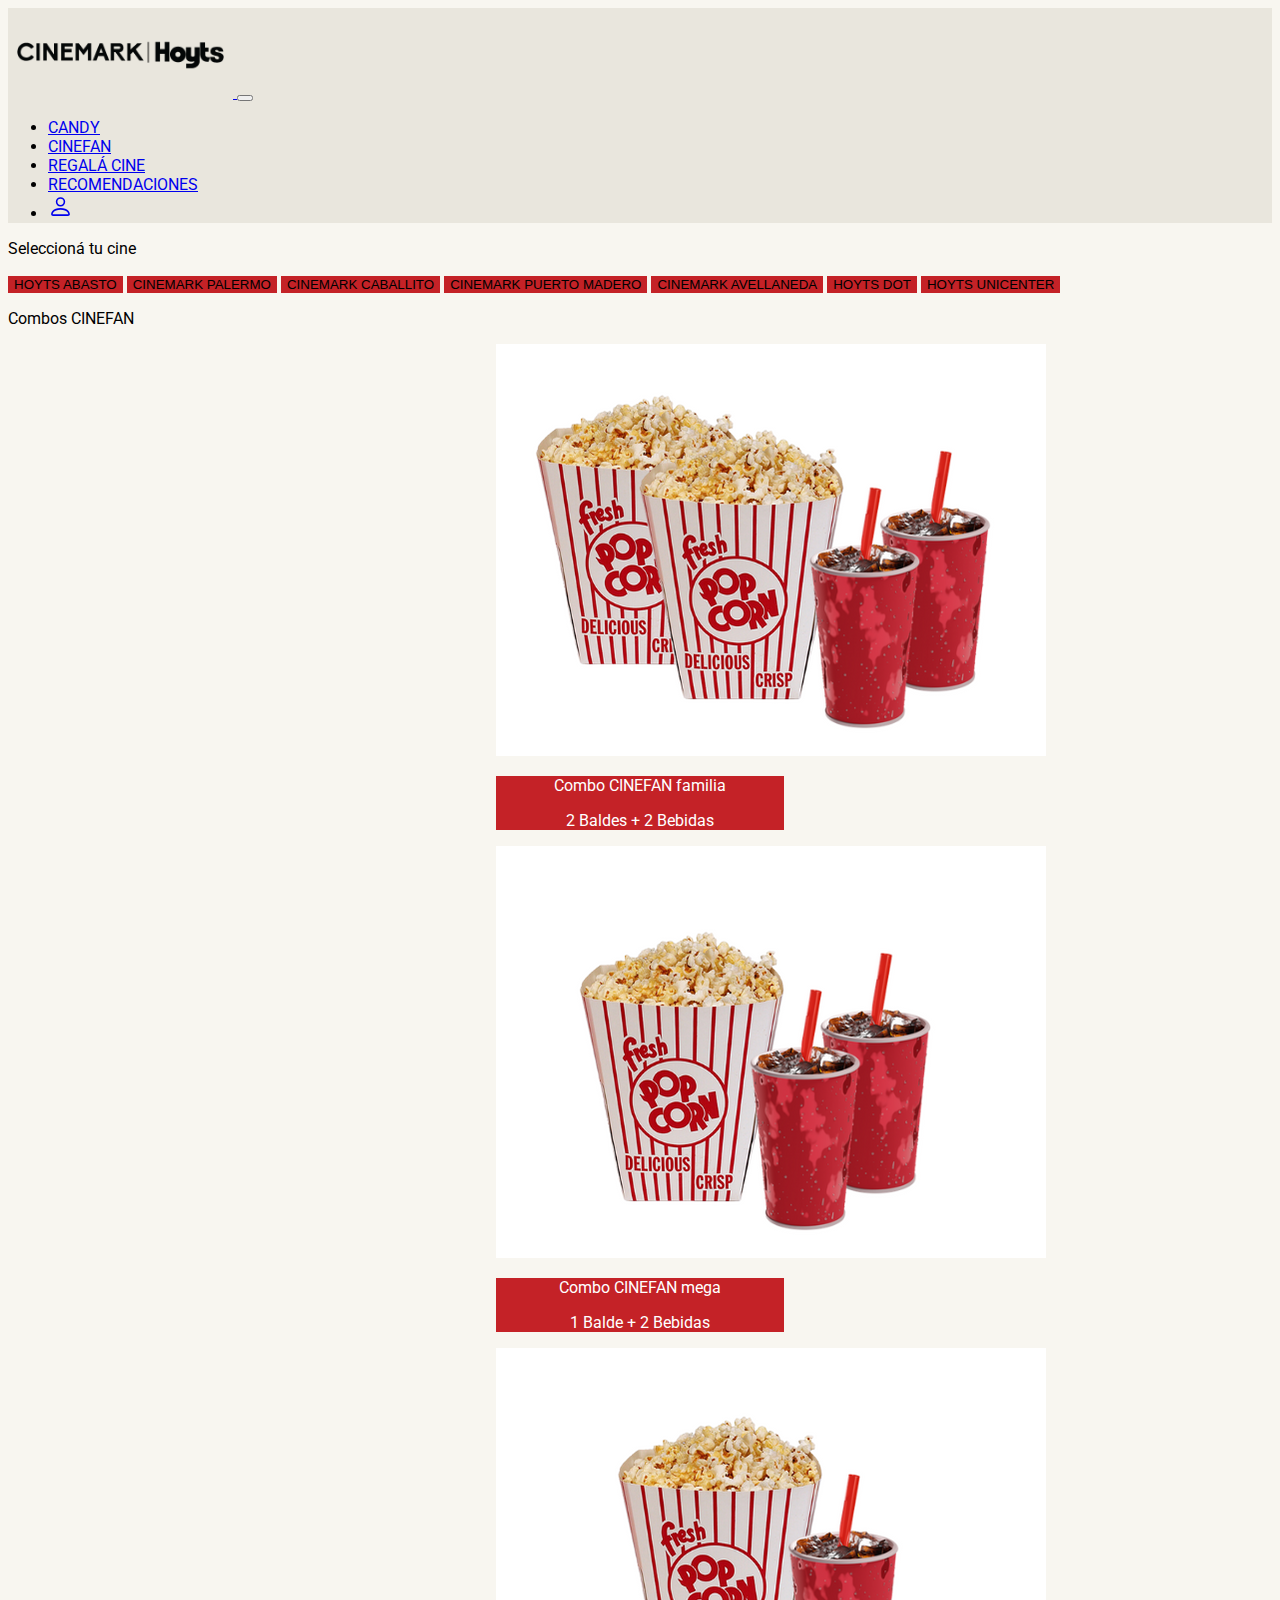
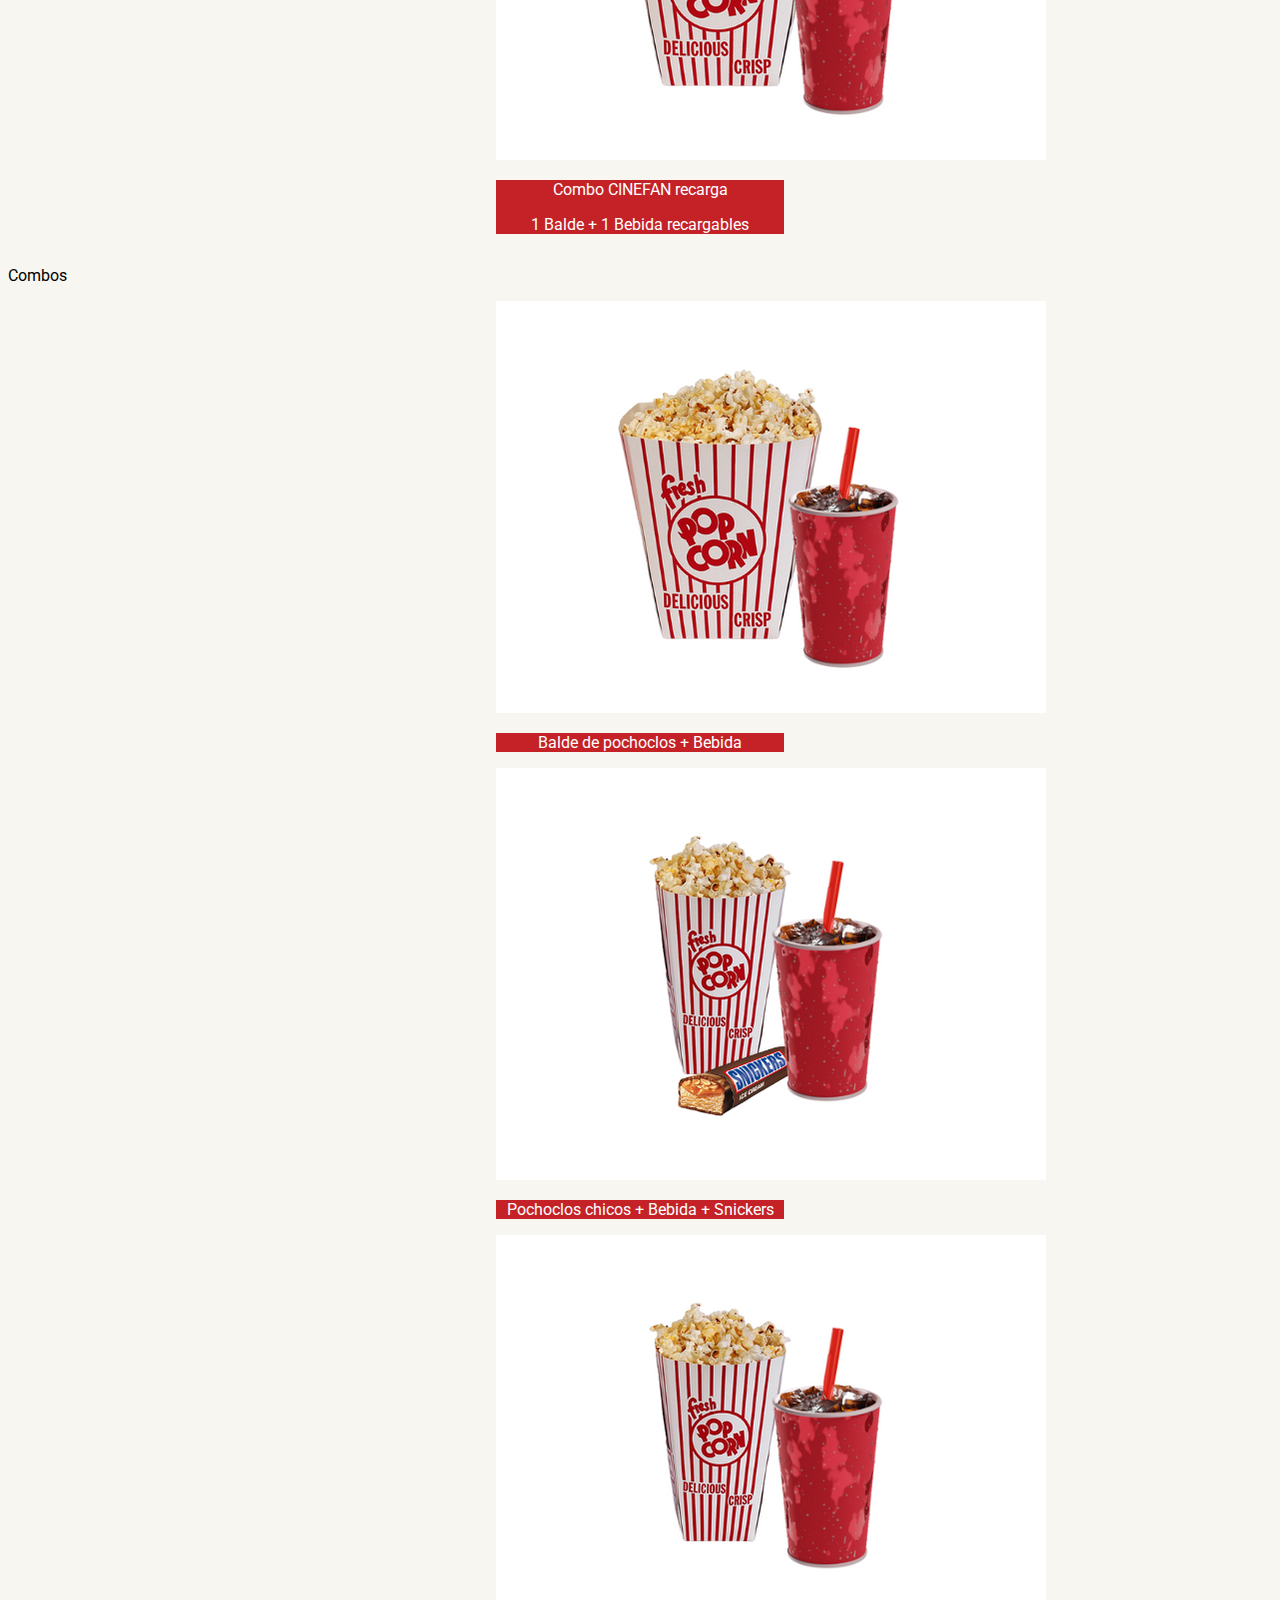
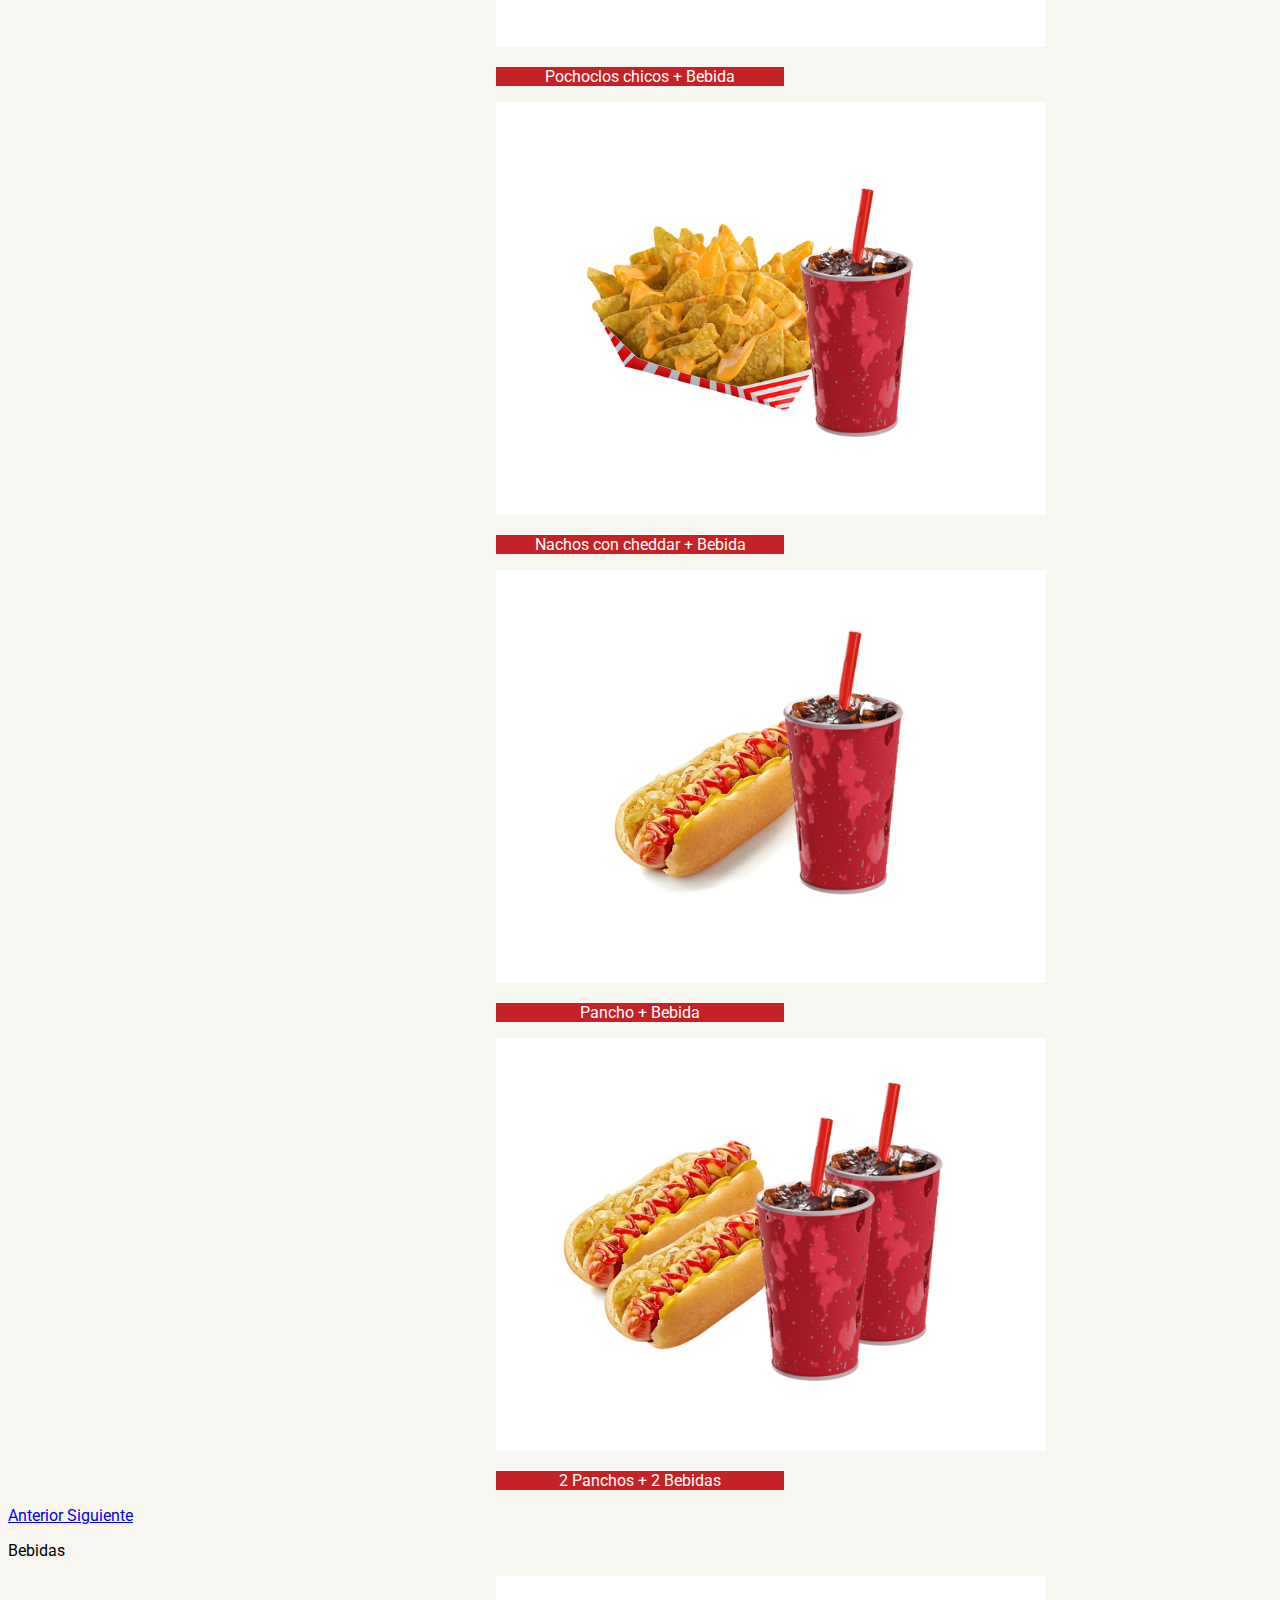
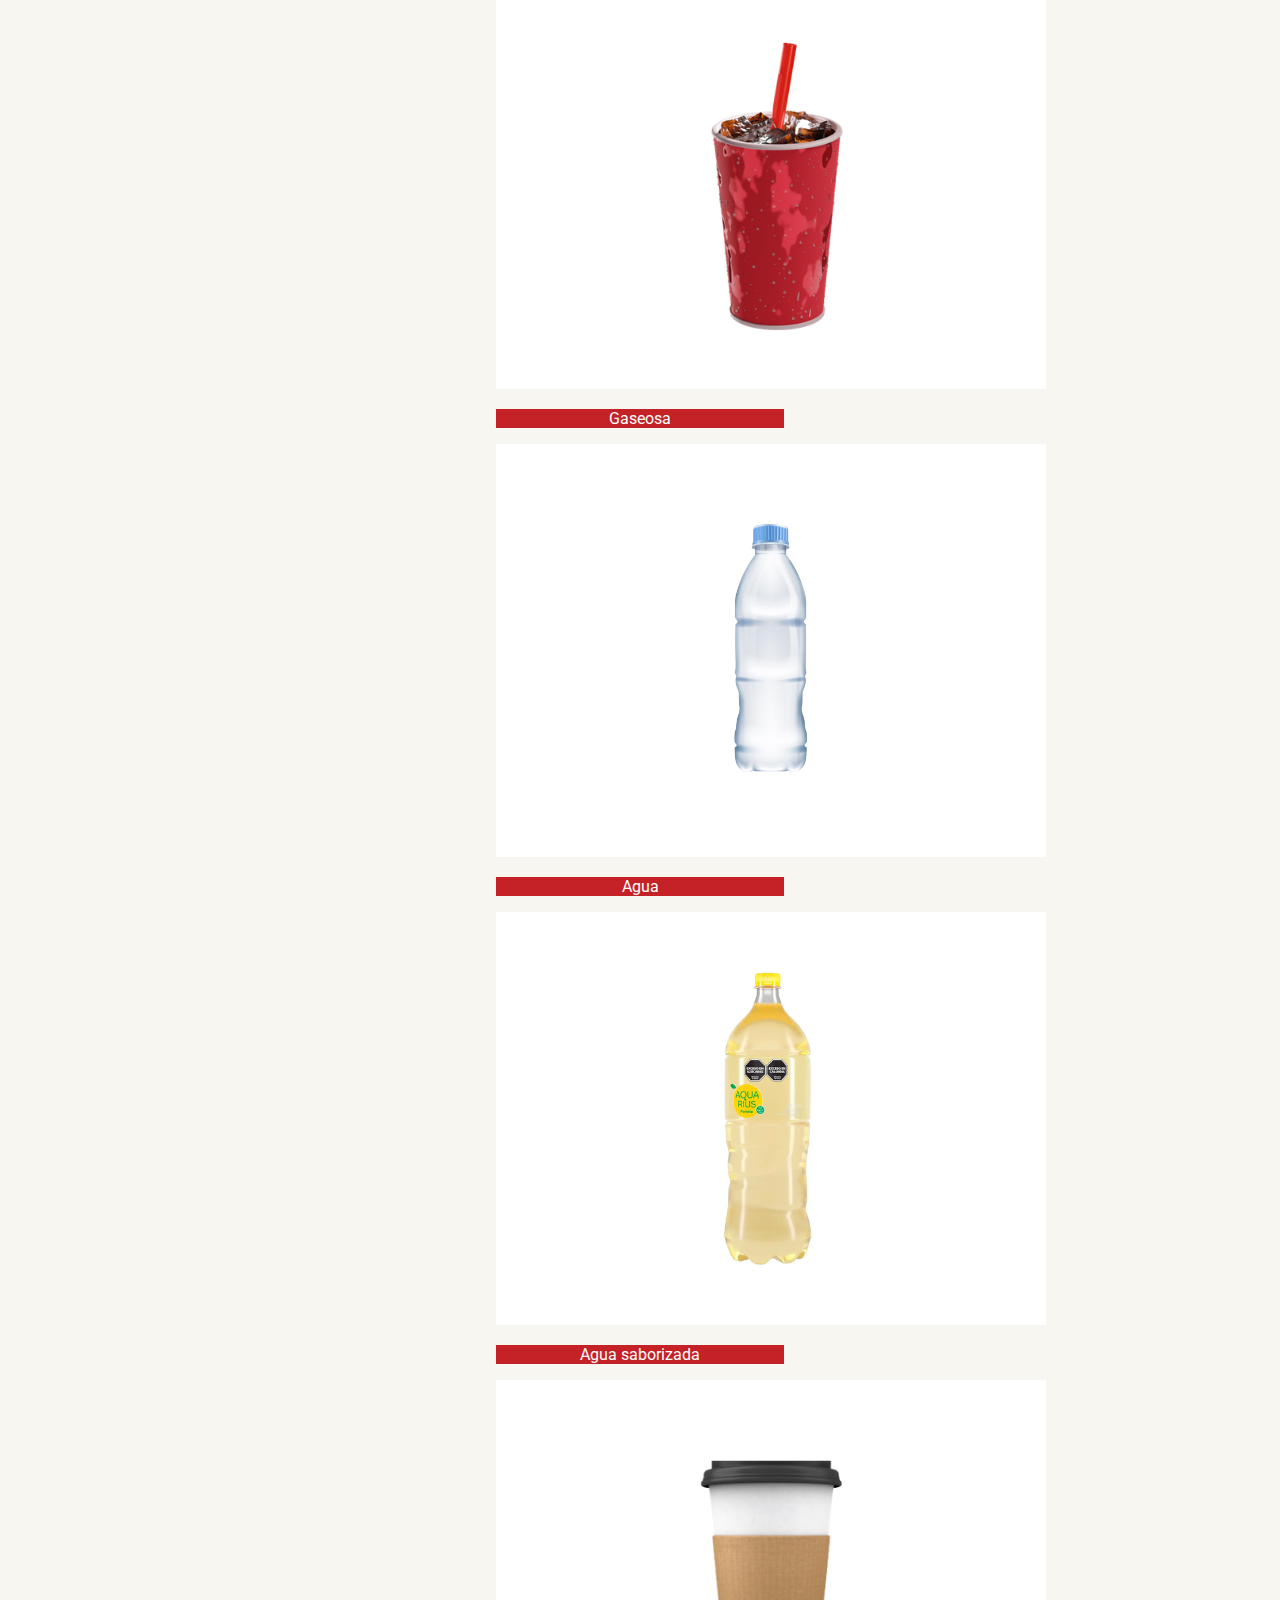
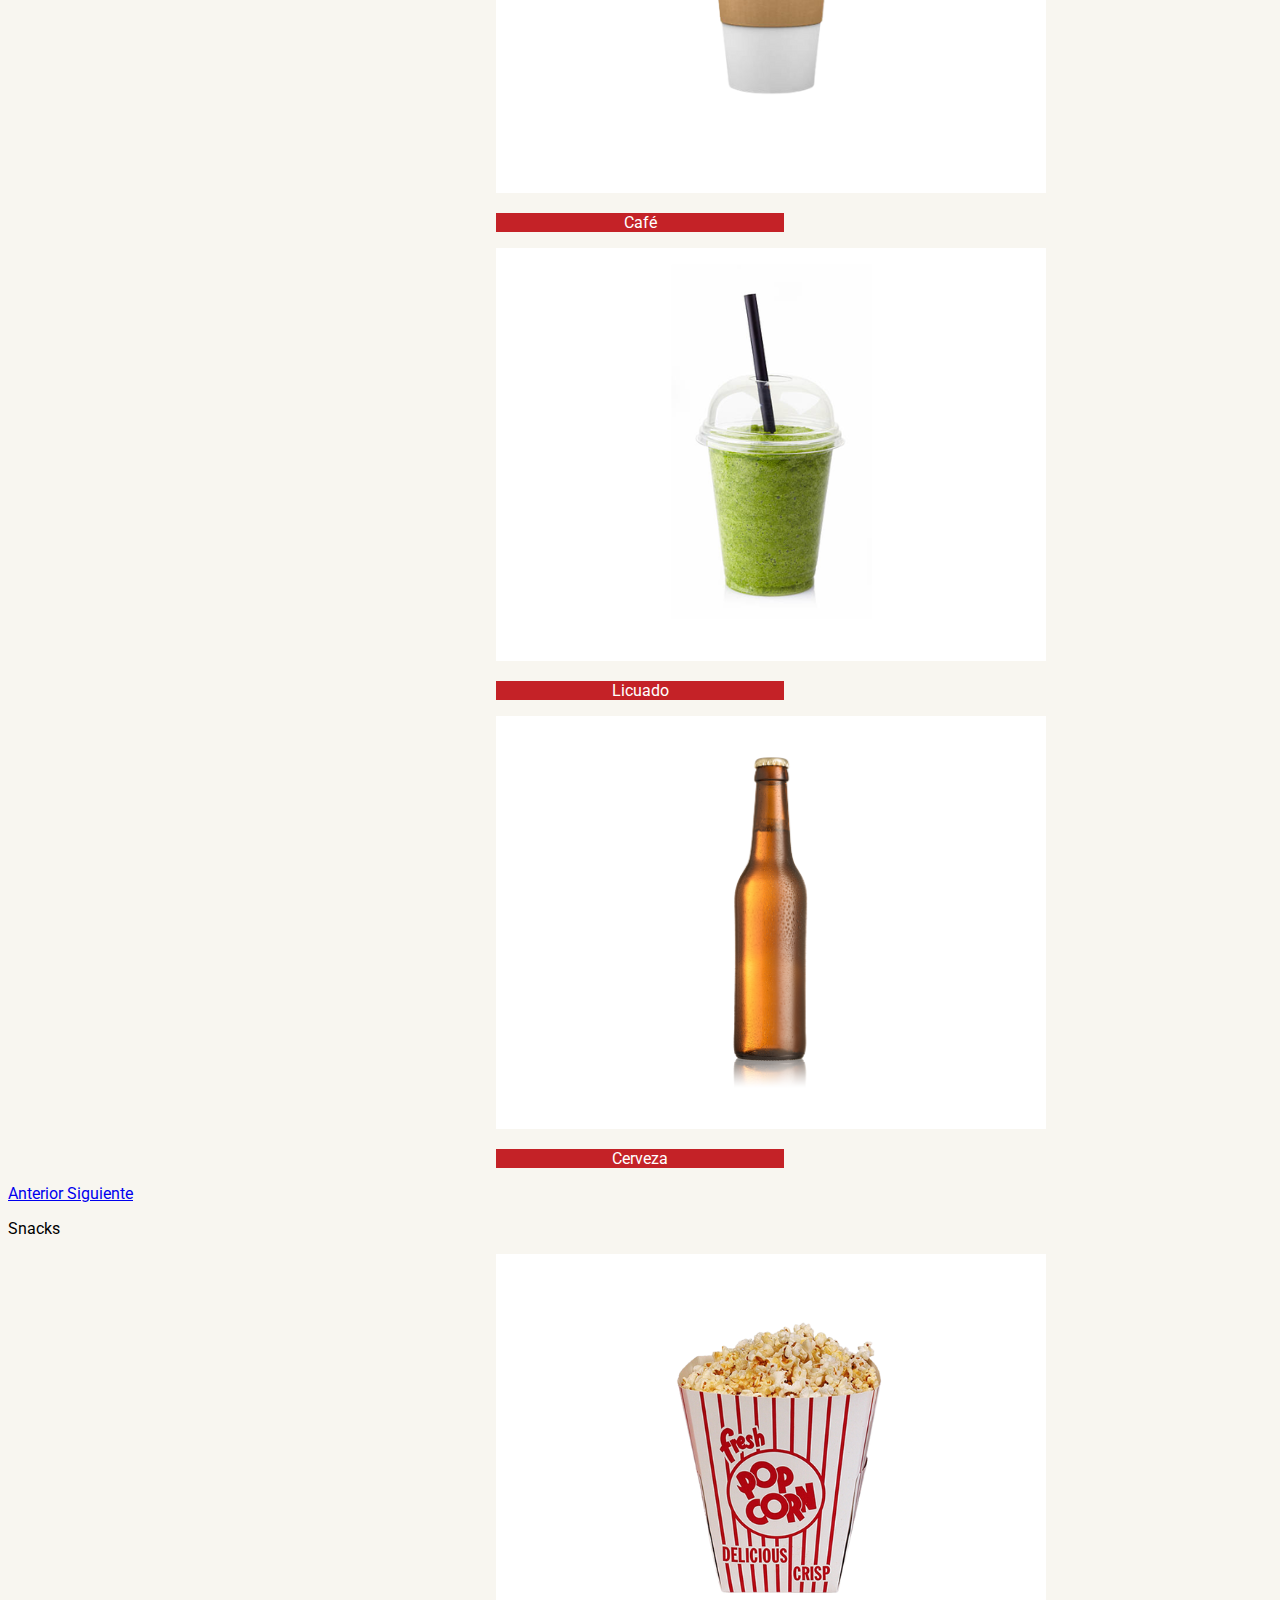
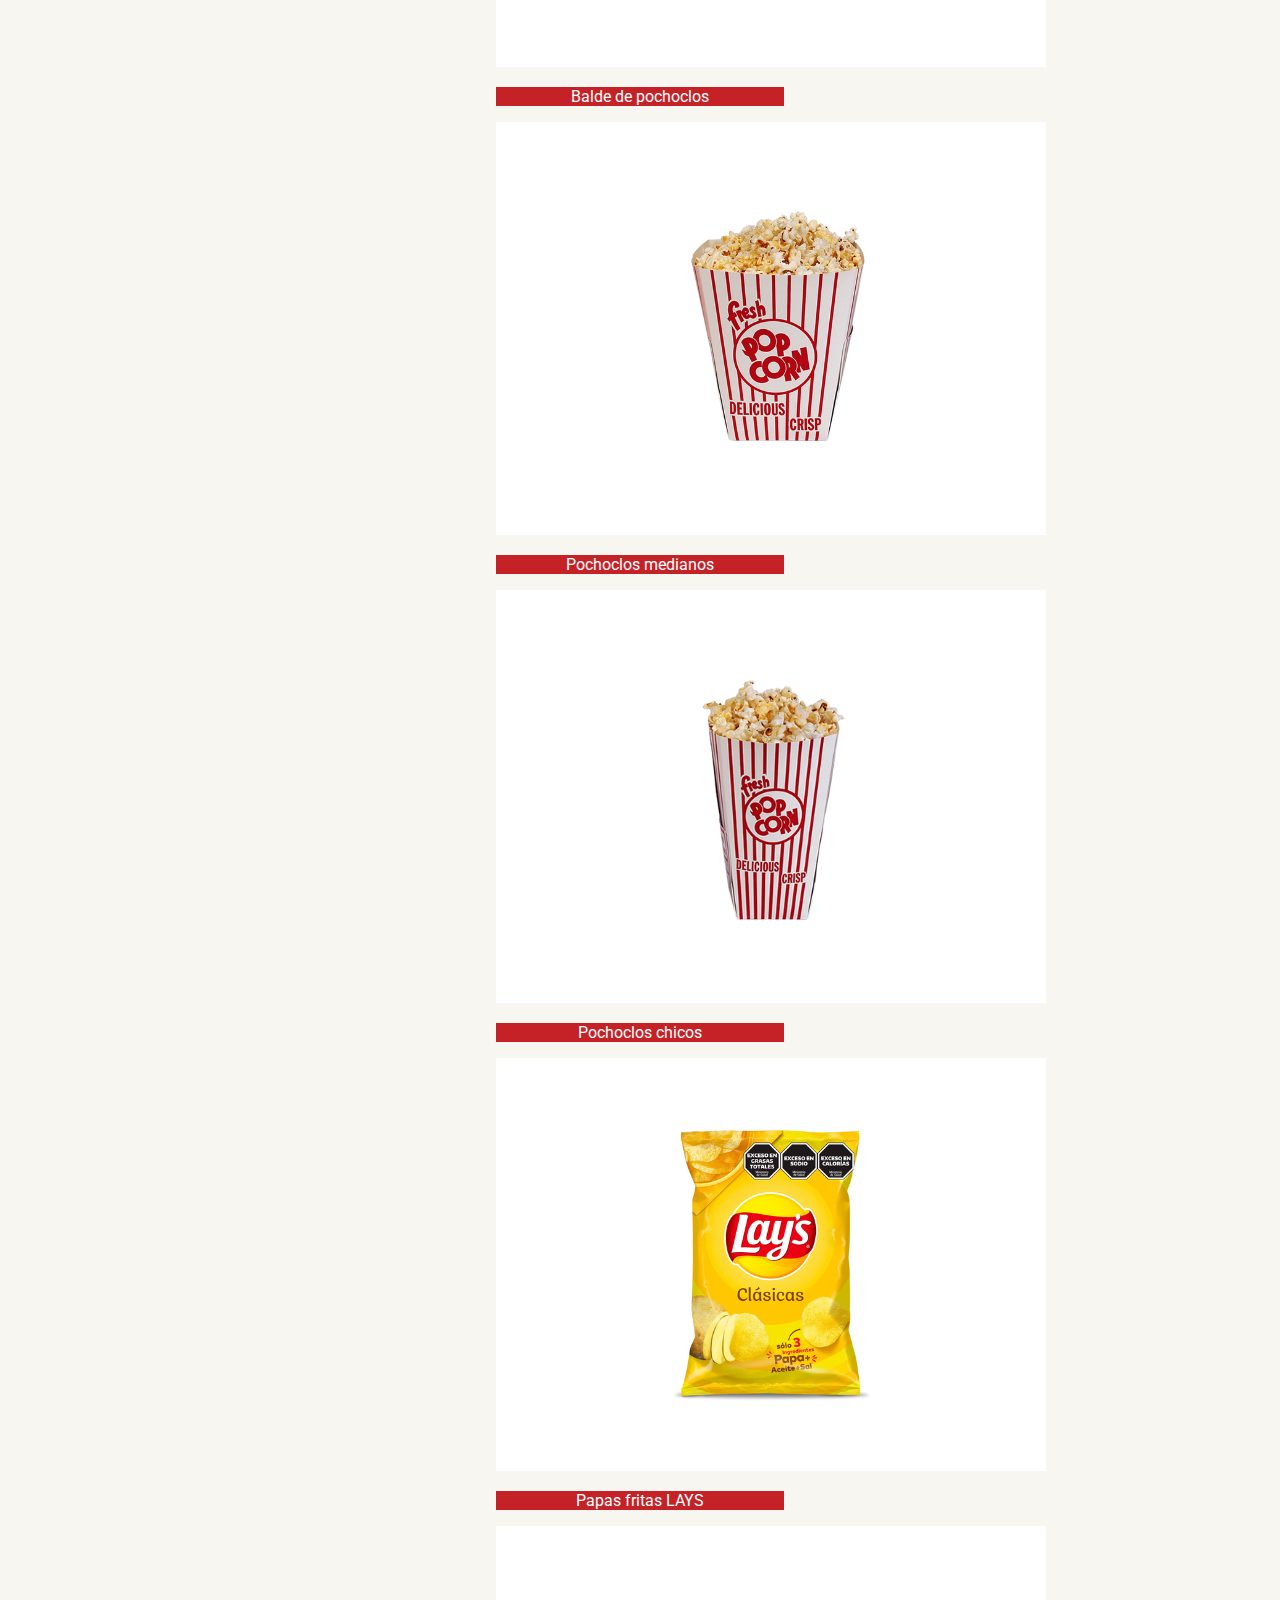
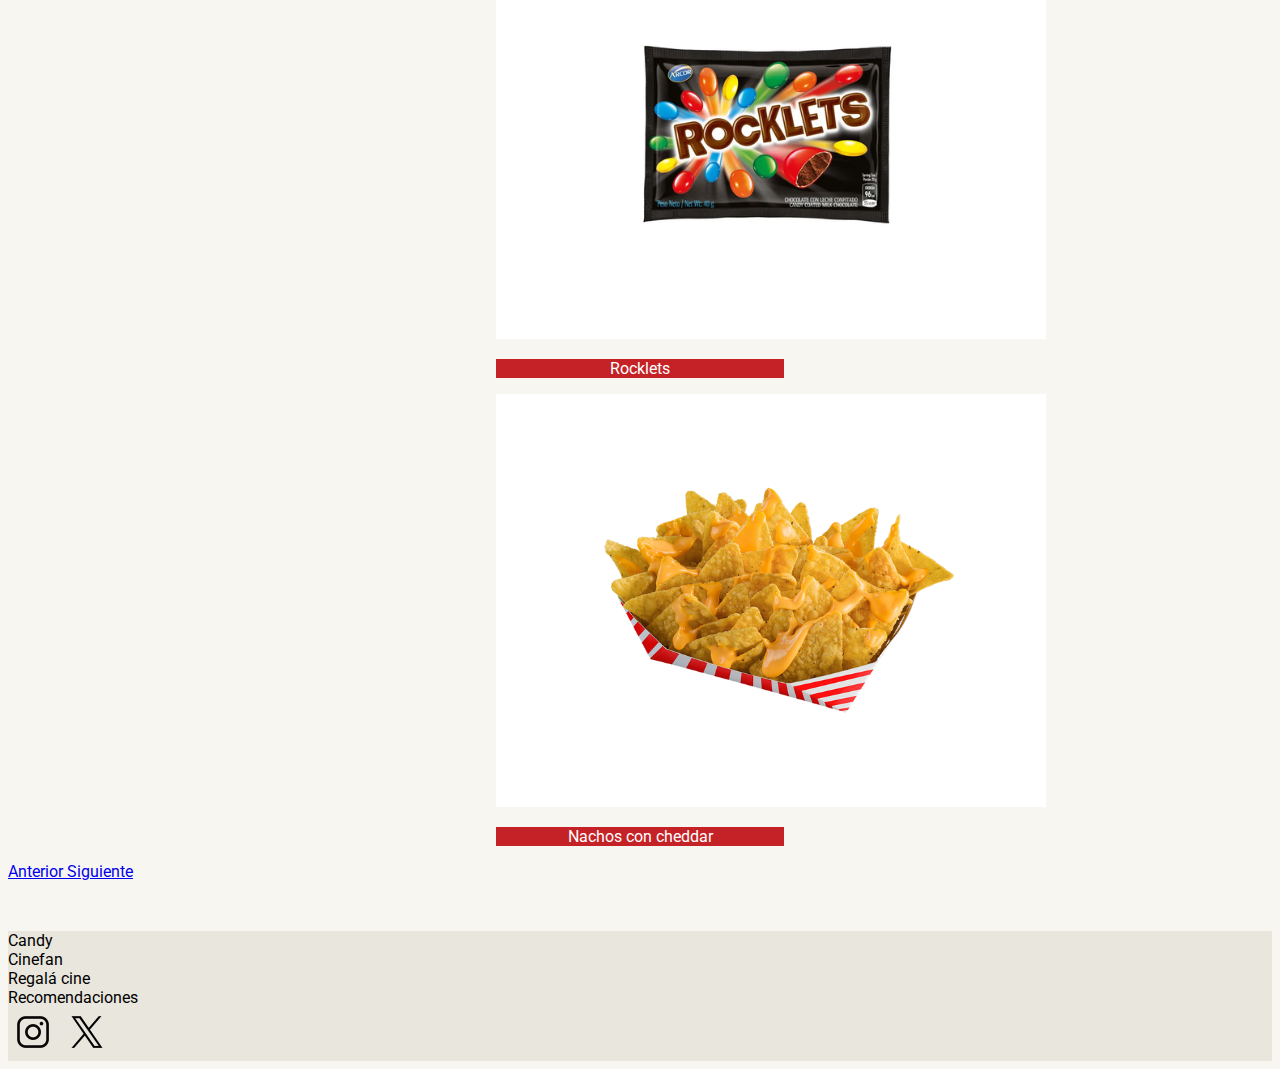
<file: candy.html>
<!DOCTYPE html>
<html lang="en">
<head>
    <meta charset="utf-8">
    <meta name="viewport" content="width=device-width, initial-scale=1">
    <title>Bootstrap demo</title>
    <link href="https://cdn.jsdelivr.net/npm/bootstrap@5.3.1/dist/css/bootstrap.min.css" rel="stylesheet" integrity="sha384-4bw+/aepP/YC94hEpVNVgiZdgIC5+VKNBQNGCHeKRQN+PtmoHDEXuppvnDJzQIu9" crossorigin="anonymous">
    <link href="estilos.css" rel="stylesheet">
    <link rel="preconnect" href="https://fonts.googleapis.com">
    <link rel="preconnect" href="https://fonts.gstatic.com" crossorigin>
    <link href="https://fonts.googleapis.com/css2?family=Roboto:wght@500&display=swap" rel="stylesheet">
</head>
<body>
   <nav class="navbar navbar-expand-lg">
    <div class="container">
        <a class="navbar-brand" href="index.html">
            <img src="logo-beige.png" alt="LOGO" width="auto" height="90">
        </a>
        <button class="navbar-toggler" type="button" data-bs-toggle="collapse" data-bs-target="#navbarSupportedContent" aria-controls="navbarSupportedContent" aria-expanded="false" aria-label="Toggle navigation">
            <span class="navbar-toggler-icon"></span>
        </button>
        <div class="collapse navbar-collapse" id="navbarSupportedContent">
            <ul class="navbar-nav mb-2 mb-lg-0">
                <li class="nav-item">
                    <a class="nav-link active px-5"  aria-current="page" href="candy.html">CANDY</a>
                </li>
                <li class="nav-item">
                    <a class="nav-link active px-5" aria-current="page" href="cinefan.html">CINEFAN</a>
                </li>
                <li class="nav-item">
                    <a class="nav-link active px-5" aria-current="page" href="regala cine.html">REGALÁ CINE</a>
                </li>
                <li class="nav-item">
                    <a class="nav-link active px-5" aria-current="page" href="recomendaciones.html">RECOMENDACIONES</a>
                </li>
                <li class="nav-item">
                    <a class="nav-link active" aria-current="page" href="perfil.html">
                        <svg xmlns="http://www.w3.org/2000/svg" width="25" height="25" fill="currentColor" class="bi bi-person" viewBox="0 0 16 16">
                            <path d="M8 8a3 3 0 1 0 0-6 3 3 0 0 0 0 6Zm2-3a2 2 0 1 1-4 0 2 2 0 0 1 4 0Zm4 8c0 1-1 1-1 1H3s-1 0-1-1 1-4 6-4 6 3 6 4Zm-1-.004c-.001-.246-.154-.986-.832-1.664C11.516 10.68 10.289 10 8 10c-2.29 0-3.516.680-4.168 1.332-.678.678-.83 1.418-.832 1.664h10Z"/>
                        </svg>
                    </a>
                </li>
            </ul>
        </div>
    </div>
</nav>

	 <div class="d-flex justify-content-center align-items-center">
    <div class="mr-4">
        <p class="fs-4">Seleccioná tu cine</p>
    </div>
    <div class="btn-group-vertical ms-5" role="group" aria-label="Vertical button group">
        <button type="button" class="btn btn-dark my-custom-button1 mt-5">HOYTS ABASTO</button>
        <button type="button" class="btn btn-dark my-custom-button1">CINEMARK PALERMO</button>
        <button type="button" class="btn btn-dark my-custom-button1">CINEMARK CABALLITO</button>
        <button type="button" class="btn btn-dark my-custom-button1">CINEMARK PUERTO MADERO</button>
        <button type="button" class="btn btn-dark my-custom-button1">CINEMARK AVELLANEDA</button>
        <button type="button" class="btn btn-dark my-custom-button1">HOYTS DOT</button>
        <button type="button" class="btn btn-dark my-custom-button1">HOYTS UNICENTER</button>
    </div>
</div>
	
	<p class="fs-2 text-center mt-5">Combos CINEFAN</p>

<div class="container mt-5" data-bs-theme="dark">
    <div class="row justify-content-center">
                    <div class="row">
                        <div class="col">
                            <div class="card" style="width: 18rem;">
  <img src="Untitled design-24.png" class="card-img-top" alt="...">
  <div class="card-body">
    <p class="card-text">Combo CINEFAN familia</p>
	   <p class="card-text">2 Baldes + 2 Bebidas</p>
  </div>
</div>
                        </div>
                        <div class="col">
                           <div class="card" style="width: 18rem;">
  <img src="combo 2.png" class="card-img-top" alt="...">
  <div class="card-body">
    <p class="card-text">Combo CINEFAN mega</p>
	   <p class="card-text">1 Balde + 2 Bebidas</p>
  </div>
</div>
                        </div>
                        <div class="col">
                            <div class="card" style="width: 18rem;">
  <img src="combo 3.png" class="card-img-top" alt="...">
  <div class="card-body">
  <p class="card-text">Combo CINEFAN recarga</p>
	   <p class="card-text">1 Balde + 1 Bebida recargables</p>
  </div>
</div>
                        </div>
		            </div>
    </div>
</div>
	
	
	
	<p class="fs-2 text-center mt-5">Combos</p>
	
	
 <div class="container mt-5" data-bs-theme="dark">
    <div class="row justify-content-center">
        <div id="combos" class="carousel slide m-auto">
            <div class="carousel-inner">
                <div class="carousel-item active">
                    <div class="row">
                        <div class="col">
                            <div class="card" style="width: 18rem;">
  <img src="combo 3.png" class="card-img-top" alt="...">
  <div class="card-body">
	   <p class="card-text">Balde de pochoclos + Bebida</p>
  </div>
</div>
                        </div>
                        <div class="col">
                           <div class="card" style="width: 18rem;">
  <img src="combo 4.png" class="card-img-top" alt="...">
  <div class="card-body">
    <p class="card-text">Pochoclos chicos + Bebida + Snickers</p>
  </div>
</div>
                        </div>
                        <div class="col">
                            <div class="card" style="width: 18rem;">
  <img src="combo 5.png" class="card-img-top" alt="...">
  <div class="card-body">
  <p class="card-text">Pochoclos chicos + Bebida</p>
  </div>
</div>
                        </div>
                    </div>
					
                </div>
                <div class="carousel-item">
                     <div class="row">
                        <div class="col">
                            <div class="card" style="width: 18rem;">
  <img src="combo 6.png" class="card-img-top" alt="...">
  <div class="card-body">
    <p class="card-text">Nachos con cheddar + Bebida</p>
  </div>
</div>
                        </div>
                        <div class="col">
                           <div class="card" style="width: 18rem;">
  <img src="combo 7.png" class="card-img-top" alt="...">
  <div class="card-body">
    <p class="card-text">Pancho + Bebida</p>
  </div>
</div>
                        </div>
                        <div class="col">
                            <div class="card" style="width: 18rem;">
  <img src="combo 8.png" class="card-img-top" alt="...">
  <div class="card-body">
    <p class="card-text">2 Panchos + 2 Bebidas</p>
  </div>
</div>
                        </div>
                    </div>
					
                </div>
            </div>
            <a class="carousel-control-prev" href="#combos" role="button" data-bs-slide="prev">
                <span class="carousel-control-prev-icon" aria-hidden="true"></span>
                <span class="visually-hidden">Anterior</span>
            </a>
            <a class="carousel-control-next" href="#combos" role="button" data-bs-slide="next">
                <span class="carousel-control-next-icon" aria-hidden="true"></span>
                <span class="visually-hidden">Siguiente</span>
            </a>
        </div>
    </div>
</div>
	
		<p class="fs-2 text-center mt-5">Bebidas</p>
	
	
<div class="container mt-5 " data-bs-theme="dark">
    <div class="row justify-content-center ">
        <div id="bebidas" class="carousel slide m-auto">
            <div class="carousel-inner">
                <div class="carousel-item active">
                    <div class="row ">
                        <div class="col">
                            <div class="card" style="width: 18rem;">
  <img src="gaseosa.png" class="card-img-top" alt="...">
  <div class="card-body">
	   <p class="card-text">Gaseosa</p>
  </div>
</div>
                        </div>
                        <div class="col">
                           <div class="card" style="width: 18rem;">
  <img src="agua.png" class="card-img-top" alt="...">
  <div class="card-body">
    <p class="card-text">Agua</p>
  </div>
</div>
                        </div>
                        <div class="col">
                            <div class="card" style="width: 18rem;">
  <img src="aquarius.png" class="card-img-top" alt="...">
  <div class="card-body">
  <p class="card-text">Agua saborizada</p>
  </div>
</div>
                        </div>
                    </div>
					
                </div>
                <div class="carousel-item">
                     <div class="row">
                        <div class="col">
                            <div class="card" style="width: 18rem;">
  <img src="cafe.png" class="card-img-top" alt="...">
  <div class="card-body">
    <p class="card-text">Café</p>
  </div>
</div>
                        </div>
                        <div class="col">
                           <div class="card" style="width: 18rem;">
  <img src="smoothie.png" class="card-img-top" alt="...">
  <div class="card-body">
    <p class="card-text">Licuado</p>
  </div>
</div>
                        </div>
                        <div class="col">
                            <div class="card" style="width: 18rem;">
  <img src="cerveza.png" class="card-img-top" alt="...">
  <div class="card-body">
    <p class="card-text">Cerveza</p>
  </div>
</div>
                        </div>
                    </div>
					
                </div>
            </div>
            <a class="carousel-control-prev" href="#bebidas" role="button" data-bs-slide="prev">
                <span class="carousel-control-prev-icon" aria-hidden="true"></span>
                <span class="visually-hidden">Anterior</span>
            </a>
            <a class="carousel-control-next" href="#bebidas" role="button" data-bs-slide="next">
                <span class="carousel-control-next-icon" aria-hidden="true"></span>
                <span class="visually-hidden">Siguiente</span>
            </a>
        </div>
    </div>
</div>
	
	<p class="fs-2 text-center mt-5">Snacks</p>
	
	
<div class="container mt-5 " data-bs-theme="dark">
    <div class="row justify-content-center ">
        <div id="snacks" class="carousel slide m-auto">
            <div class="carousel-inner">
                <div class="carousel-item active">
                    <div class="row ">
                        <div class="col">
                            <div class="card" style="width: 18rem;">
  <img src="p grande.png" class="card-img-top" alt="...">
  <div class="card-body">
	   <p class="card-text">Balde de pochoclos</p>
  </div>
</div>
                        </div>
                        <div class="col">
                           <div class="card" style="width: 18rem;">
  <img src="p mediano.png" class="card-img-top" alt="...">
  <div class="card-body">
    <p class="card-text">Pochoclos medianos</p>
  </div>
</div>
                        </div>
                        <div class="col">
                            <div class="card" style="width: 18rem;">
  <img src="p chico.png" class="card-img-top" alt="...">
  <div class="card-body">
  <p class="card-text">Pochoclos chicos</p>
  </div>
</div>
                        </div>
                    </div>
					
                </div>
                <div class="carousel-item">
                     <div class="row">
                        <div class="col">
                            <div class="card" style="width: 18rem;">
  <img src="lays.png" class="card-img-top" alt="...">
  <div class="card-body">
    <p class="card-text">Papas fritas LAYS</p>
  </div>
</div>
                        </div>
                        <div class="col">
                           <div class="card" style="width: 18rem;">
  <img src="rocklets.png" class="card-img-top" alt="...">
  <div class="card-body">
    <p class="card-text">Rocklets</p>
  </div>
</div>
                        </div>
                        <div class="col">
                            <div class="card" style="width: 18rem;">
  <img src="nachos.png" class="card-img-top" alt="...">
  <div class="card-body">
    <p class="card-text">Nachos con cheddar</p>
  </div>
</div>
                        </div>
                    </div>
					
                </div>
            </div>
            <a class="carousel-control-prev" href="#snacks" role="button" data-bs-slide="prev">
                <span class="carousel-control-prev-icon" aria-hidden="true"></span>
                <span class="visually-hidden">Anterior</span>
            </a>
            <a class="carousel-control-next" href="#snacks" role="button" data-bs-slide="next">
                <span class="carousel-control-next-icon" aria-hidden="true"></span>
                <span class="visually-hidden">Siguiente</span>
            </a>
        </div>
    </div>
</div>
	
         <footer class=" text-white py-3">
    <div class="container">
      <div class="row justify-content-center">
        <div class="col-md-6 columnafooter">
    <div class="mb-2"><a href="candy.html">Candy</a> </div>
					<div class="mb-2"><a href="cinefan.html">Cinefan</a> </div>
					<div class="mb-2"><a href="regala cine.html">Regalá cine</a> </div>
					<div class="mb-2"><a href="recomendaciones.html">Recomendaciones</a> </div>
        </div>
        <div class="col-md-1">
          <a href="https://www.instagram.com/cinemarkhoyts/?hl=es"><img src="insatgram.png" alt="insta" width="50" height="50"></a>
          <a href="https://twitter.com/CinemarkHoyts?ref_src=twsrc%5Egoogle%7Ctwcamp%5Eserp%7Ctwgr%5Eauthor"><img src="twitter.png" alt="X" width="50" height="50"></a>
        </div>
      </div>
    </div>
  </footer>


<script src="https://cdn.jsdelivr.net/npm/bootstrap@5.3.1/dist/js/bootstrap.bundle.min.js" integrity="sha384-HwwvtgBNo3bZJJLYd8oVXjrBZt8cqVSpeBNS5n7C8IVInixGAoxmnlMuBnhbgrkm" crossorigin="anonymous"></script>
</body>
</html>
</file>
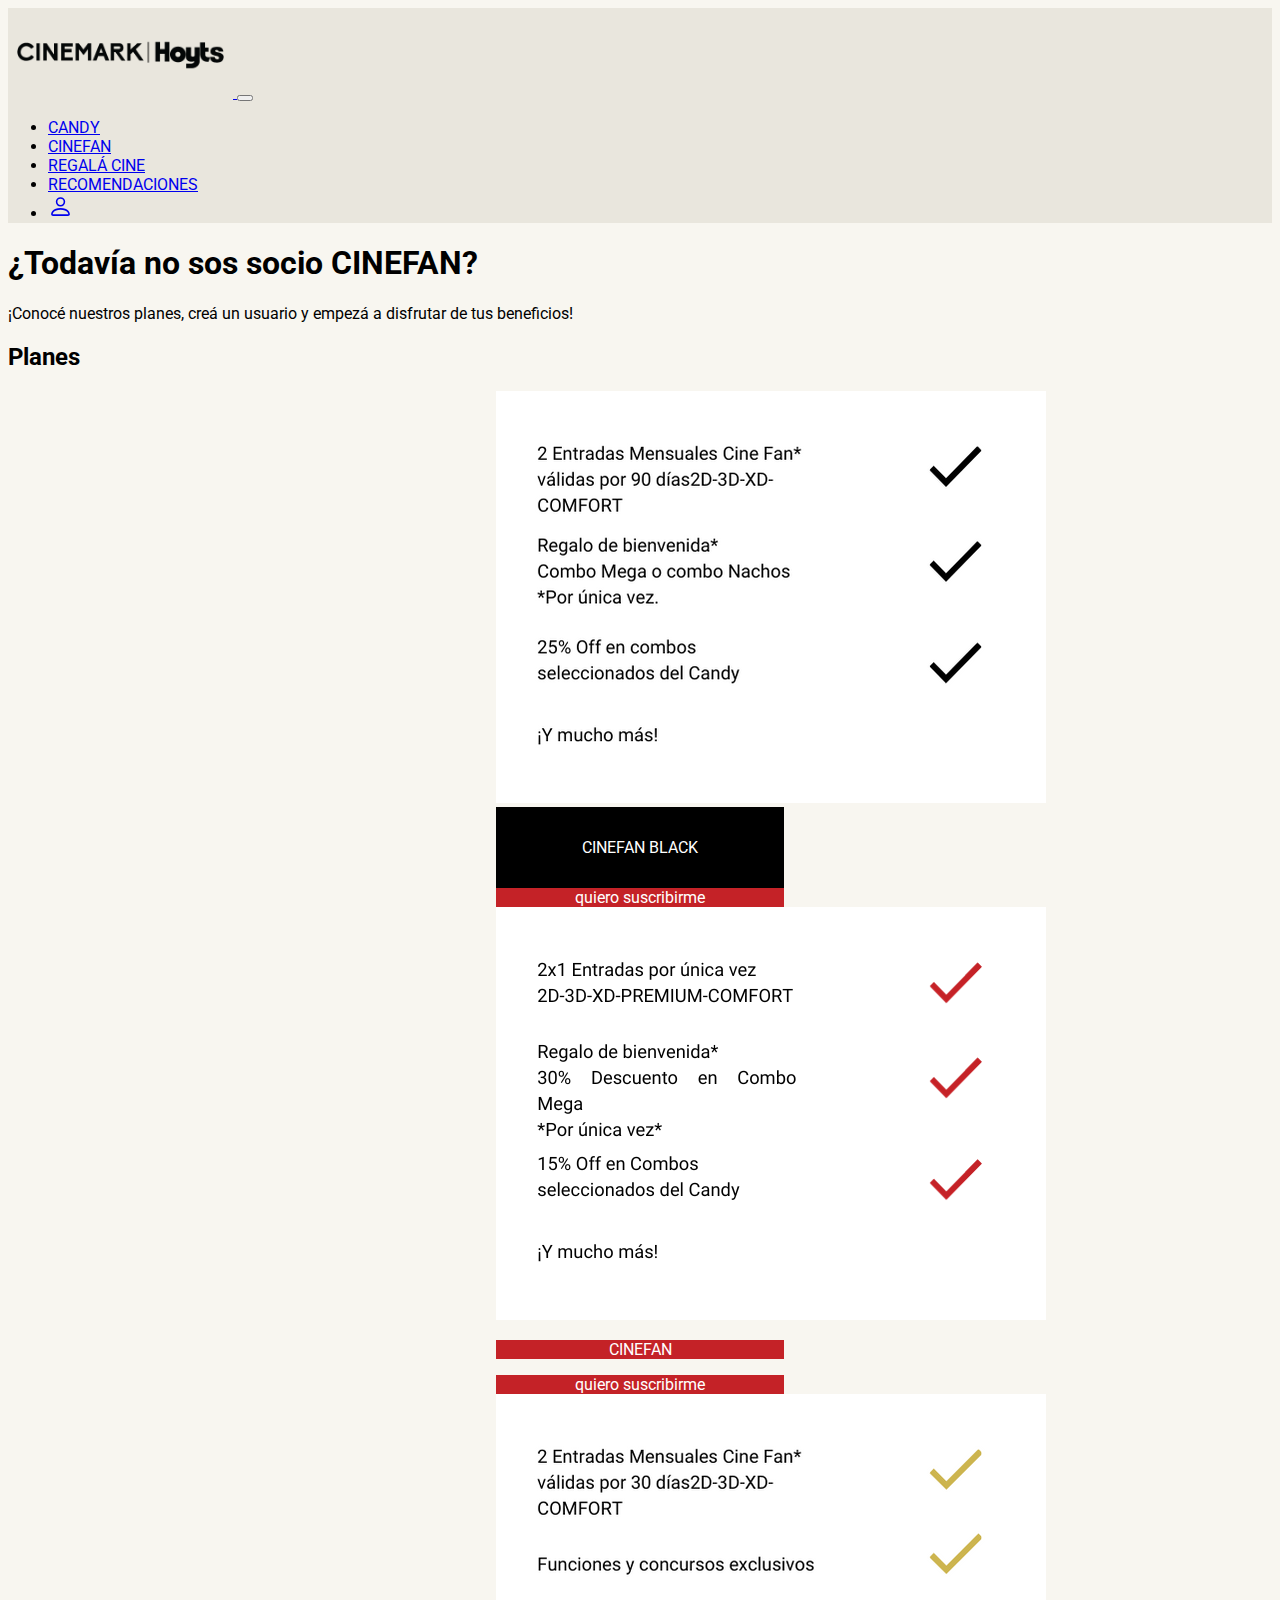
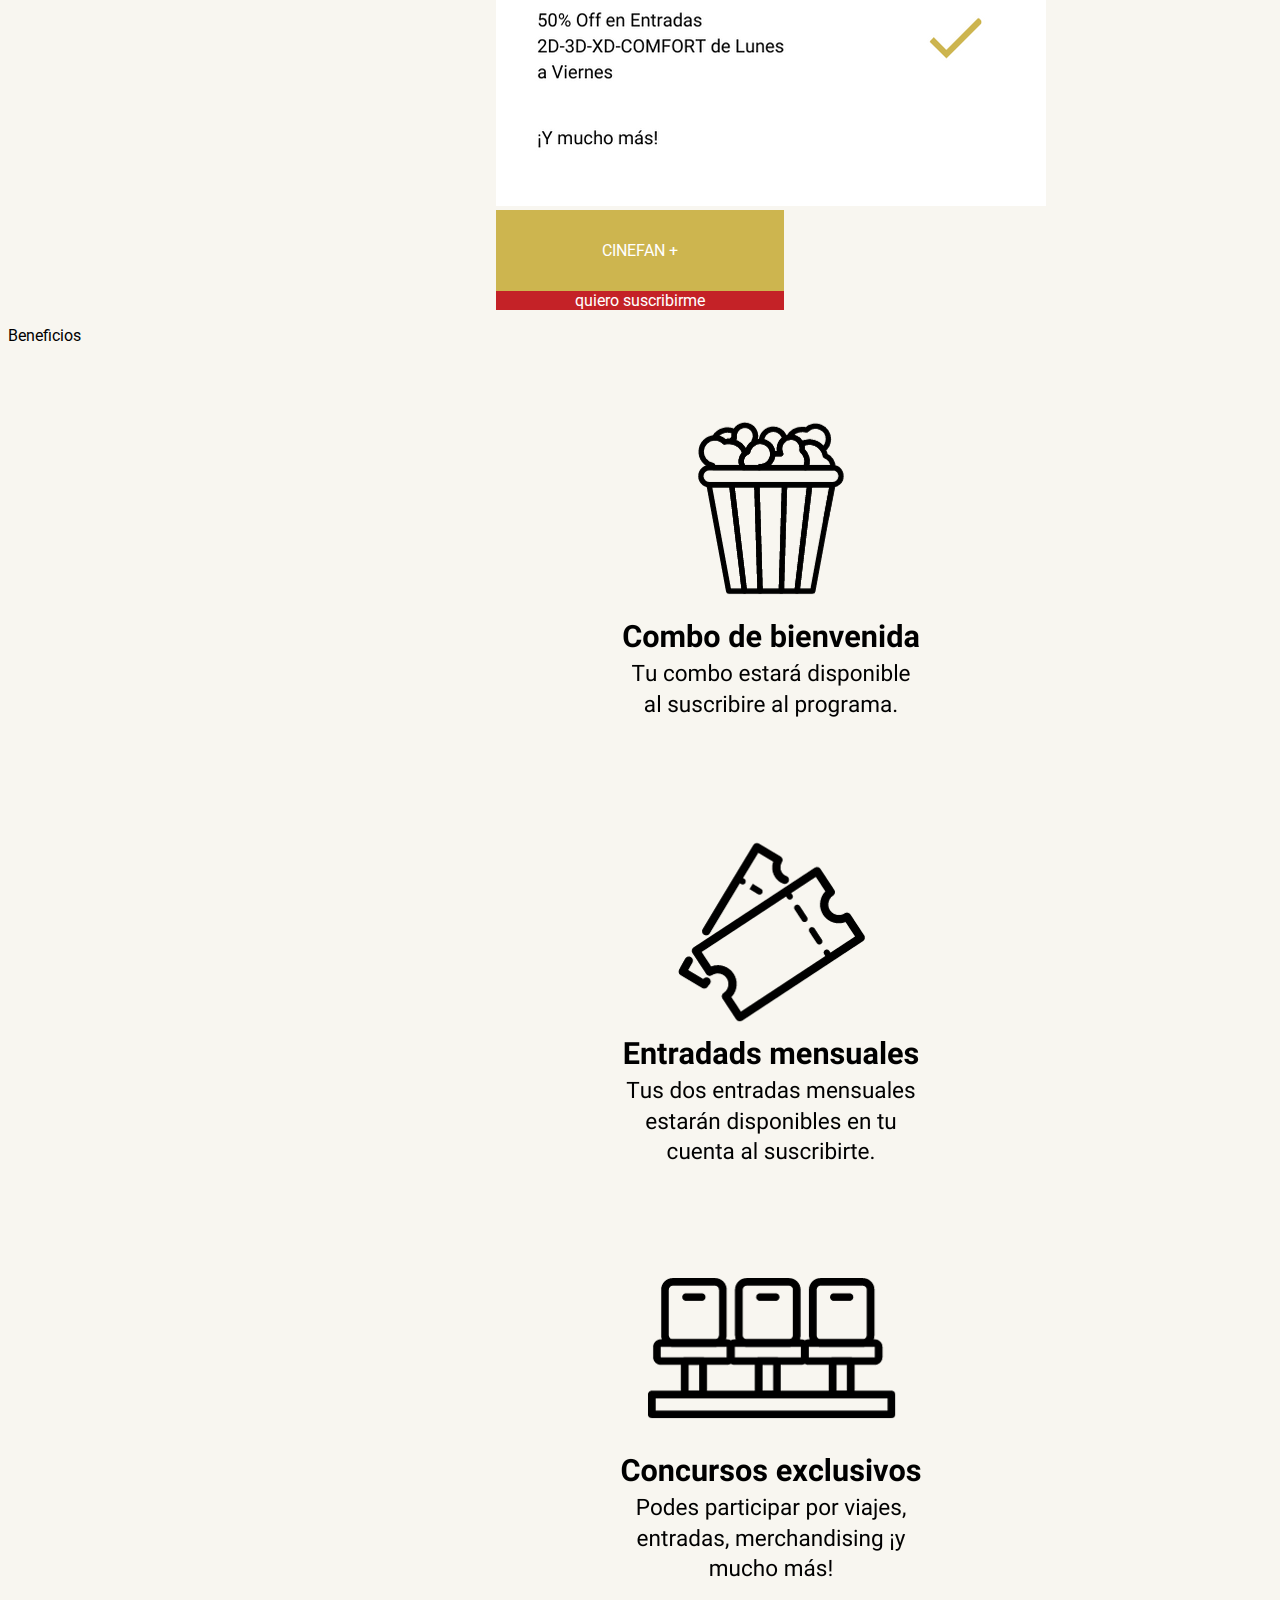
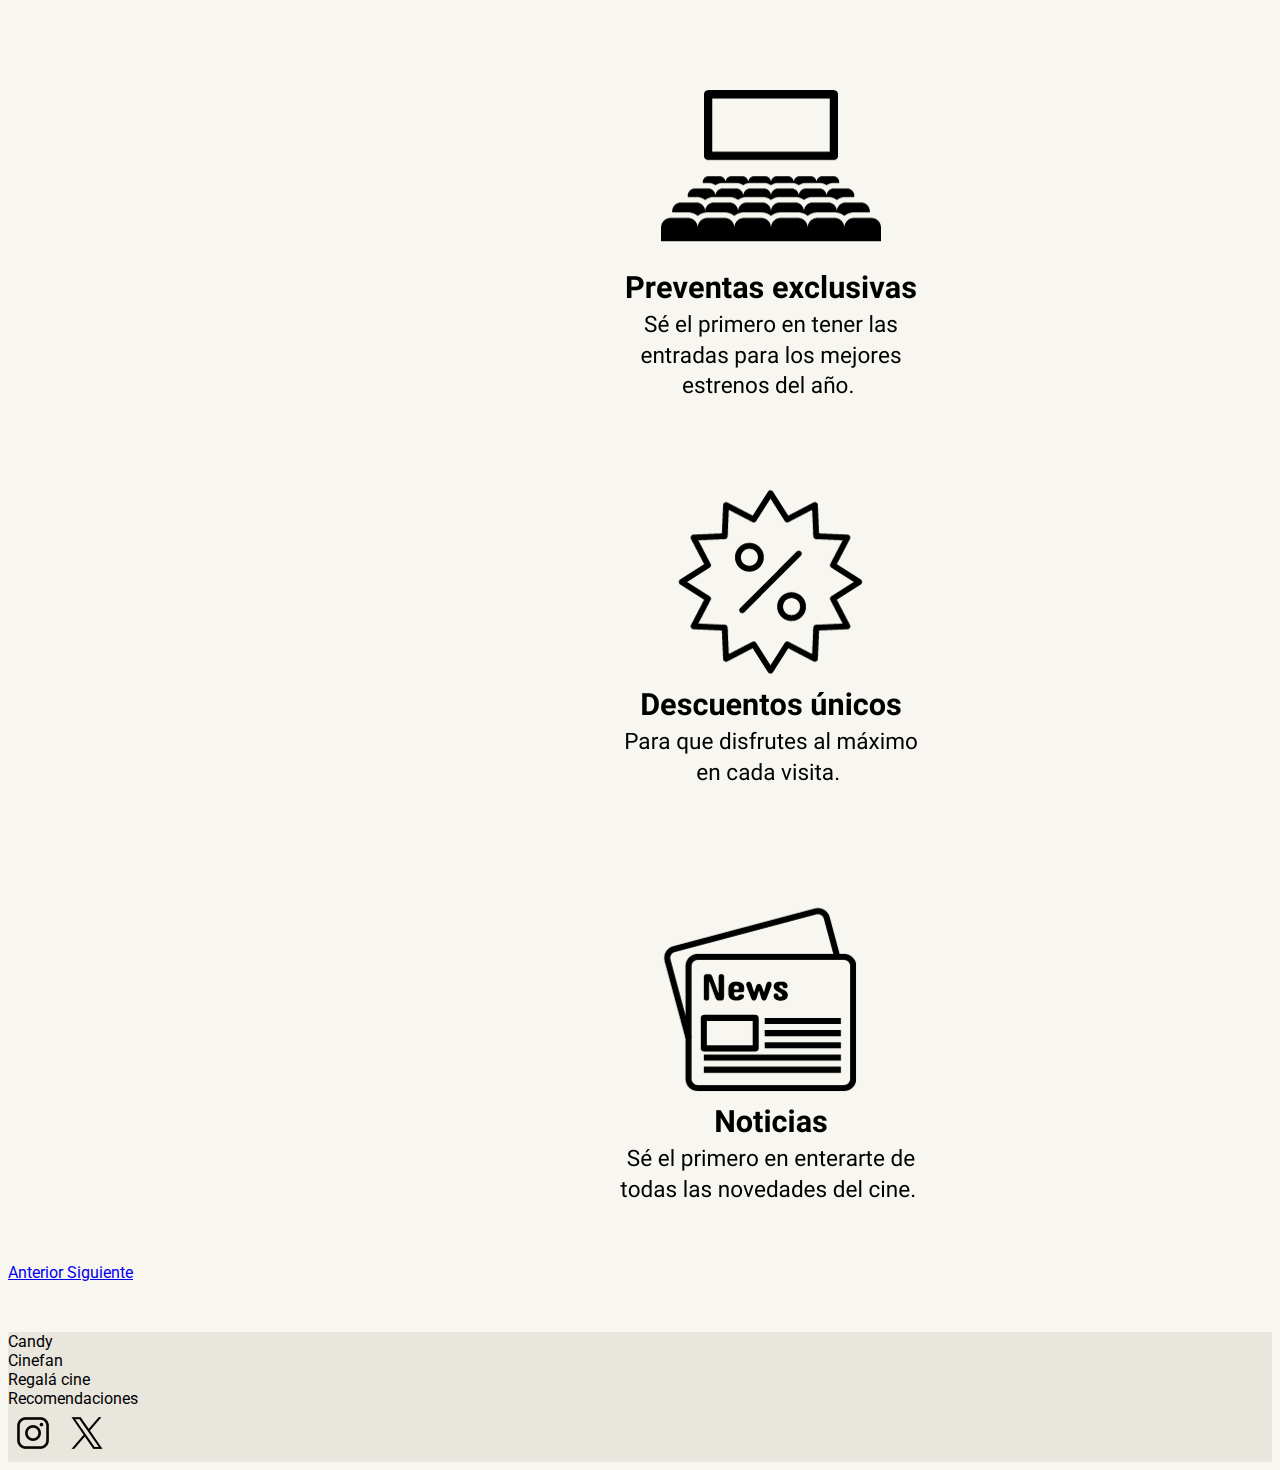
<file: cinefan.html>
<!DOCTYPE html>
<html lang="en">
<head>
    <meta charset="utf-8">
    <meta name="viewport" content="width=device-width, initial-scale=1">
    <title>Bootstrap demo</title>
    <link href="https://cdn.jsdelivr.net/npm/bootstrap@5.3.1/dist/css/bootstrap.min.css" rel="stylesheet" integrity="sha384-4bw+/aepP/YC94hEpVNVgiZdgIC5+VKNBQNGCHeKRQN+PtmoHDEXuppvnDJzQIu9" crossorigin="anonymous">
    <link href="estilos.css" rel="stylesheet">
    <link rel="preconnect" href="https://fonts.googleapis.com">
    <link rel="preconnect" href="https://fonts.gstatic.com" crossorigin>
    <link href="https://fonts.googleapis.com/css2?family=Roboto:wght@500&display=swap" rel="stylesheet">
</head>
<body>
   <nav class="navbar navbar-expand-lg">
    <div class="container">
        <a class="navbar-brand" href="index.html">
            <img src="logo-beige.png" alt="LOGO" width="auto" height="90">
        </a>
        <button class="navbar-toggler" type="button" data-bs-toggle="collapse" data-bs-target="#navbarSupportedContent" aria-controls="navbarSupportedContent" aria-expanded="false" aria-label="Toggle navigation">
            <span class="navbar-toggler-icon"></span>
        </button>
        <div class="collapse navbar-collapse" id="navbarSupportedContent">
            <ul class="navbar-nav mb-2 mb-lg-0">
                <li class="nav-item">
                    <a class="nav-link active px-5"  aria-current="page" href="candy.html">CANDY</a>
                </li>
                <li class="nav-item">
                    <a class="nav-link active px-5" aria-current="page" href="cinefan.html">CINEFAN</a>
                </li>
                <li class="nav-item">
                    <a class="nav-link active px-5" aria-current="page" href="regala cine.html">REGALÁ CINE</a>
                </li>
                <li class="nav-item">
                    <a class="nav-link active px-5" aria-current="page" href="recomendaciones.html">RECOMENDACIONES</a>
                </li>
                <li class="nav-item">
                    <a class="nav-link active" aria-current="page" href="perfil.html">
                        <svg xmlns="http://www.w3.org/2000/svg" width="25" height="25" fill="currentColor" class="bi bi-person" viewBox="0 0 16 16">
                            <path d="M8 8a3 3 0 1 0 0-6 3 3 0 0 0 0 6Zm2-3a2 2 0 1 1-4 0 2 2 0 0 1 4 0Zm4 8c0 1-1 1-1 1H3s-1 0-1-1 1-4 6-4 6 3 6 4Zm-1-.004c-.001-.246-.154-.986-.832-1.664C11.516 10.68 10.289 10 8 10c-2.29 0-3.516.680-4.168 1.332-.678.678-.83 1.418-.832 1.664h10Z"/>
                        </svg>
                    </a>
                </li>
            </ul>
        </div>
    </div>
</nav>

   
        <h1 class="text-center mt-5 m">¿Todavía no sos socio CINEFAN?</h1>
        <p class="text-center mb-5">
            ¡Conocé nuestros planes,
            creá un usuario y
            empezá a disfrutar de tus beneficios!
        </p>
        
        <h2 class="text-center mt-4">Planes</h2>
        
	    <div class="container mx-auto">
        <div class="row mt-4 d-flex justify-content-center align-items-center">
            <div class="col-md-4">
             
					 <div class="card" style="width: 18rem;" data-bs-toggle="collapse" data-bs-target="#plan1">
  <img src="23.png" class="card-img-top" alt="...">
  <div class="card-body-2">
    <p class="card-text">CINEFAN BLACK</p>
  </div>
					
                    <div class="collapse" id="plan1">
                        <div class="card-body">
                            quiero suscribirme
                        </div>
                    </div>
                </div>
            </div>
               <div class="col-md-4">
             
					 <div class="card" style="width: 18rem;" data-bs-toggle="collapse" data-bs-target="#plan2">
  <img src="cinefan plan1.png" class="card-img-top" alt="...">
  <div class="card-body">
    <p class="card-text">CINEFAN</p>
  </div>
					
                    <div class="collapse" id="plan2">
                        <div class="card-body">
                            quiero suscribirme
                        </div>
                    </div>
                </div>
            </div>
             <div class="col-md-4">
             
					 <div class="card" style="width: 18rem;" data-bs-toggle="collapse" data-bs-target="#plan3">
  <img src="24.png" class="card-img-top" alt="...">
  <div class="card-body-3">
    <p class="card-text">CINEFAN +</p>
  </div>
					
                    <div class="collapse" id="plan3">
                        <div class="card-body">
                           quiero suscribirme
                        </div>
                    </div>
                </div>
            </div>
        </div>
  
	</div>
 

		<p class="fs-2 text-center mt-5">Beneficios</p>
	
	
<div class="container mt-5 text-center" data-bs-theme="dark">
    <div class="row justify-content-center ">
        <div id="beneficios" class="carousel slide m-auto">
            <div class="carousel-inner">
                <div class="carousel-item active">
                    <div class="row ">
                        <div class="col">
                            <div class="card-bene" style="width: 18rem;">
  <img src="25.png" class="card-img-top" alt="...">
  
</div>
                        </div>
                        <div class="col">
                           <div class="card-bene" style="width: 18rem;">
  <img src="26.png" class="card-img-top" alt="...">
 
</div>
                        </div>
                        <div class="col">
                            <div class="card-bene" style="width: 18rem;">
  <img src="27.png" class="card-img-top" alt="...">
  
</div>
                        </div>
                    </div>
					
                </div>
                <div class="carousel-item">
                     <div class="row">
                        <div class="col">
                            <div class="card-bene" style="width: 18rem;">
  <img src="28.png" class="card-img-top" alt="...">
  
</div>
                        </div>
                        <div class="col">
                           <div class="card-bene" style="width: 18rem;">
  <img src="29.png" class="card-img-top" alt="...">
  
</div>
                        </div>
                        <div class="col">
                            <div class="card-bene" style="width: 18rem;">
  <img src="30.png" class="card-img-top" alt="...">
  
</div>
                        </div>
                    </div>
					
                </div>
            </div>
            <a class="carousel-control-prev" href="#beneficios" role="button" data-bs-slide="prev">
                <span class="carousel-control-prev-icon" aria-hidden="true"></span>
                <span class="visually-hidden">Anterior</span>
            </a>
            <a class="carousel-control-next" href="#beneficios" role="button" data-bs-slide="next">
                <span class="carousel-control-next-icon" aria-hidden="true"></span>
                <span class="visually-hidden">Siguiente</span>
            </a>
        </div>
    </div>
</div>


       <footer class=" text-white py-3">
    <div class="container">
      <div class="row justify-content-center">
        <div class="col-md-6 columnafooter">
    <div class="mb-2"><a href="candy.html">Candy</a> </div>
					<div class="mb-2"><a href="cinefan.html">Cinefan</a> </div>
					<div class="mb-2"><a href="regala cine.html">Regalá cine</a> </div>
					<div class="mb-2"><a href="recomendaciones.html">Recomendaciones</a> </div>
        </div>
        <div class="col-md-1">
          <a href="https://www.instagram.com/cinemarkhoyts/?hl=es"><img src="insatgram.png" alt="insta" width="50" height="50"></a>
          <a href="https://twitter.com/CinemarkHoyts?ref_src=twsrc%5Egoogle%7Ctwcamp%5Eserp%7Ctwgr%5Eauthor"><img src="twitter.png" alt="X" width="50" height="50"></a>
        </div>
      </div>
    </div>
  </footer>


<script src="https://cdn.jsdelivr.net/npm/bootstrap@5.3.1/dist/js/bootstrap.bundle.min.js" integrity="sha384-HwwvtgBNo3bZJJLYd8oVXjrBZt8cqVSpeBNS5n7C8IVInixGAoxmnlMuBnhbgrkm" crossorigin="anonymous"></script>
</body>
</html>
</file>
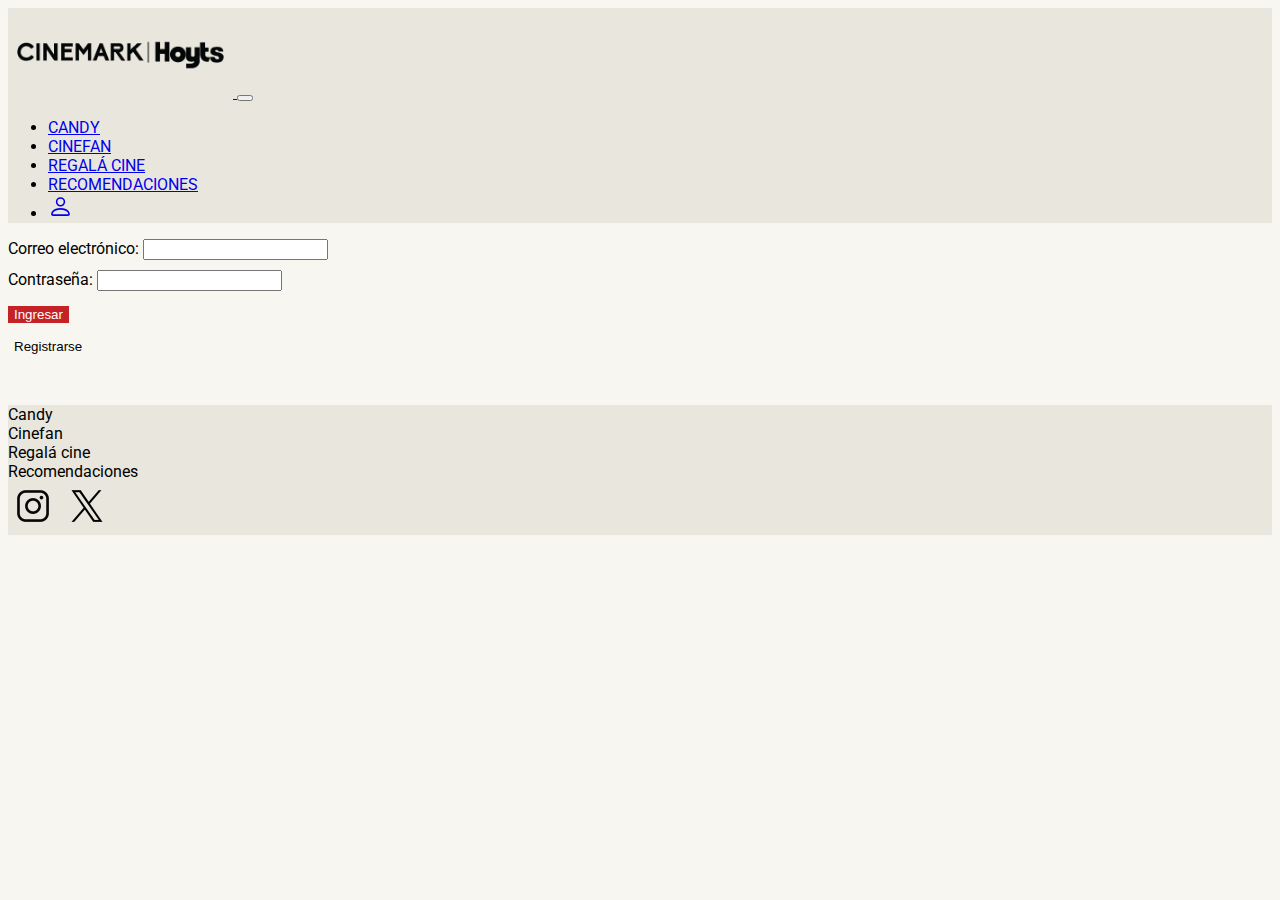
<file: perfil.html>
<!DOCTYPE html>
<html lang="en">
<head>
    <meta charset="utf-8">
    <meta name="viewport" content="width=device-width, initial-scale=1">
    <title>Bootstrap demo</title>
    <link href="https://cdn.jsdelivr.net/npm/bootstrap@5.3.1/dist/css/bootstrap.min.css" rel="stylesheet" integrity="sha384-4bw+/aepP/YC94hEpVNVgiZdgIC5+VKNBQNGCHeKRQN+PtmoHDEXuppvnDJzQIu9" crossorigin="anonymous">
    <link href="estilos.css" rel="stylesheet">
    <link rel="preconnect" href="https://fonts.googleapis.com">
    <link rel="preconnect" href="https://fonts.gstatic.com" crossorigin>
    <link href="https://fonts.googleapis.com/css2?family=Roboto:wght@500&display=swap" rel="stylesheet">
</head>
<body>
   <nav class="navbar navbar-expand-lg">
    <div class="container">
        <a class="navbar-brand" href="index.html">
            <img src="logo-beige.png" alt="LOGO" width="auto" height="90">
        </a>
        <button class="navbar-toggler" type="button" data-bs-toggle="collapse" data-bs-target="#navbarSupportedContent" aria-controls="navbarSupportedContent" aria-expanded="false" aria-label="Toggle navigation">
            <span class="navbar-toggler-icon"></span>
        </button>
        <div class="collapse navbar-collapse" id="navbarSupportedContent">
            <ul class="navbar-nav mb-2 mb-lg-0">
                <li class="nav-item">
                    <a class="nav-link active px-5"  aria-current="page" href="candy.html">CANDY</a>
                </li>
                <li class="nav-item">
                    <a class="nav-link active px-5" aria-current="page" href="cinefan.html">CINEFAN</a>
                </li>
                <li class="nav-item">
                    <a class="nav-link active px-5" aria-current="page" href="regala cine.html">REGALÁ CINE</a>
                </li>
                <li class="nav-item">
                    <a class="nav-link active px-5" aria-current="page" href="recomendaciones.html">RECOMENDACIONES</a>
                </li>
                <li class="nav-item">
                    <a class="nav-link active" aria-current="page" href="perfil.html">
                        <svg xmlns="http://www.w3.org/2000/svg" width="25" height="25" fill="currentColor" class="bi bi-person" viewBox="0 0 16 16">
                            <path d="M8 8a3 3 0 1 0 0-6 3 3 0 0 0 0 6Zm2-3a2 2 0 1 1-4 0 2 2 0 0 1 4 0Zm4 8c0 1-1 1-1 1H3s-1 0-1-1 1-4 6-4 6 3 6 4Zm-1-.004c-.001-.246-.154-.986-.832-1.664C11.516 10.68 10.289 10 8 10c-2.29 0-3.516.680-4.168 1.332-.678.678-.83 1.418-.832 1.664h10Z"/>
                        </svg>
                    </a>
                </li>
            </ul>
        </div>
    </div>
</nav>
	
	
	<div class="container mt-5">
  <div class="row justify-content-center">
    <div class="col-md-6 mx-auto">
        <form>
          <div class="form-group">
            <label for="email">Correo electrónico:</label>
            <input type="email" class="form-control" id="mail" name="mail" required>
          </div>
          <div class="form-group">
            <label for="password">Contraseña:</label>
            <input type="password" class="form-control" id="contraseña" name="contraseña" required>
          </div>
          <button type="submit" class="btn miboton1">Ingresar</button>
        </form>
		     <button type="submit" class="btn miboton2">Registrarse</button>
	  </div>
</div>
		</div>
	
	
	     <footer class=" text-white py-3">
    <div class="container">
      <div class="row justify-content-center">
        <div class="col-md-6 columnafooter">
    <div class="mb-2"><a href="candy.html">Candy</a> </div>
					<div class="mb-2"><a href="cinefan.html">Cinefan</a> </div>
					<div class="mb-2"><a href="regala cine.html">Regalá cine</a> </div>
					<div class="mb-2"><a href="recomendaciones.html">Recomendaciones</a> </div>
        </div>
        <div class="col-md-1">
          <a href="https://www.instagram.com/cinemarkhoyts/?hl=es"><img src="insatgram.png" alt="insta" width="50" height="50"></a>
          <a href="https://twitter.com/CinemarkHoyts?ref_src=twsrc%5Egoogle%7Ctwcamp%5Eserp%7Ctwgr%5Eauthor"><img src="twitter.png" alt="X" width="50" height="50"></a>
        </div>
      </div>
    </div>
  </footer>


<script src="https://cdn.jsdelivr.net/npm/bootstrap@5.3.1/dist/js/bootstrap.bundle.min.js" integrity="sha384-HwwvtgBNo3bZJJLYd8oVXjrBZt8cqVSpeBNS5n7C8IVInixGAoxmnlMuBnhbgrkm" crossorigin="anonymous"></script>
</body>
</html>
</file>
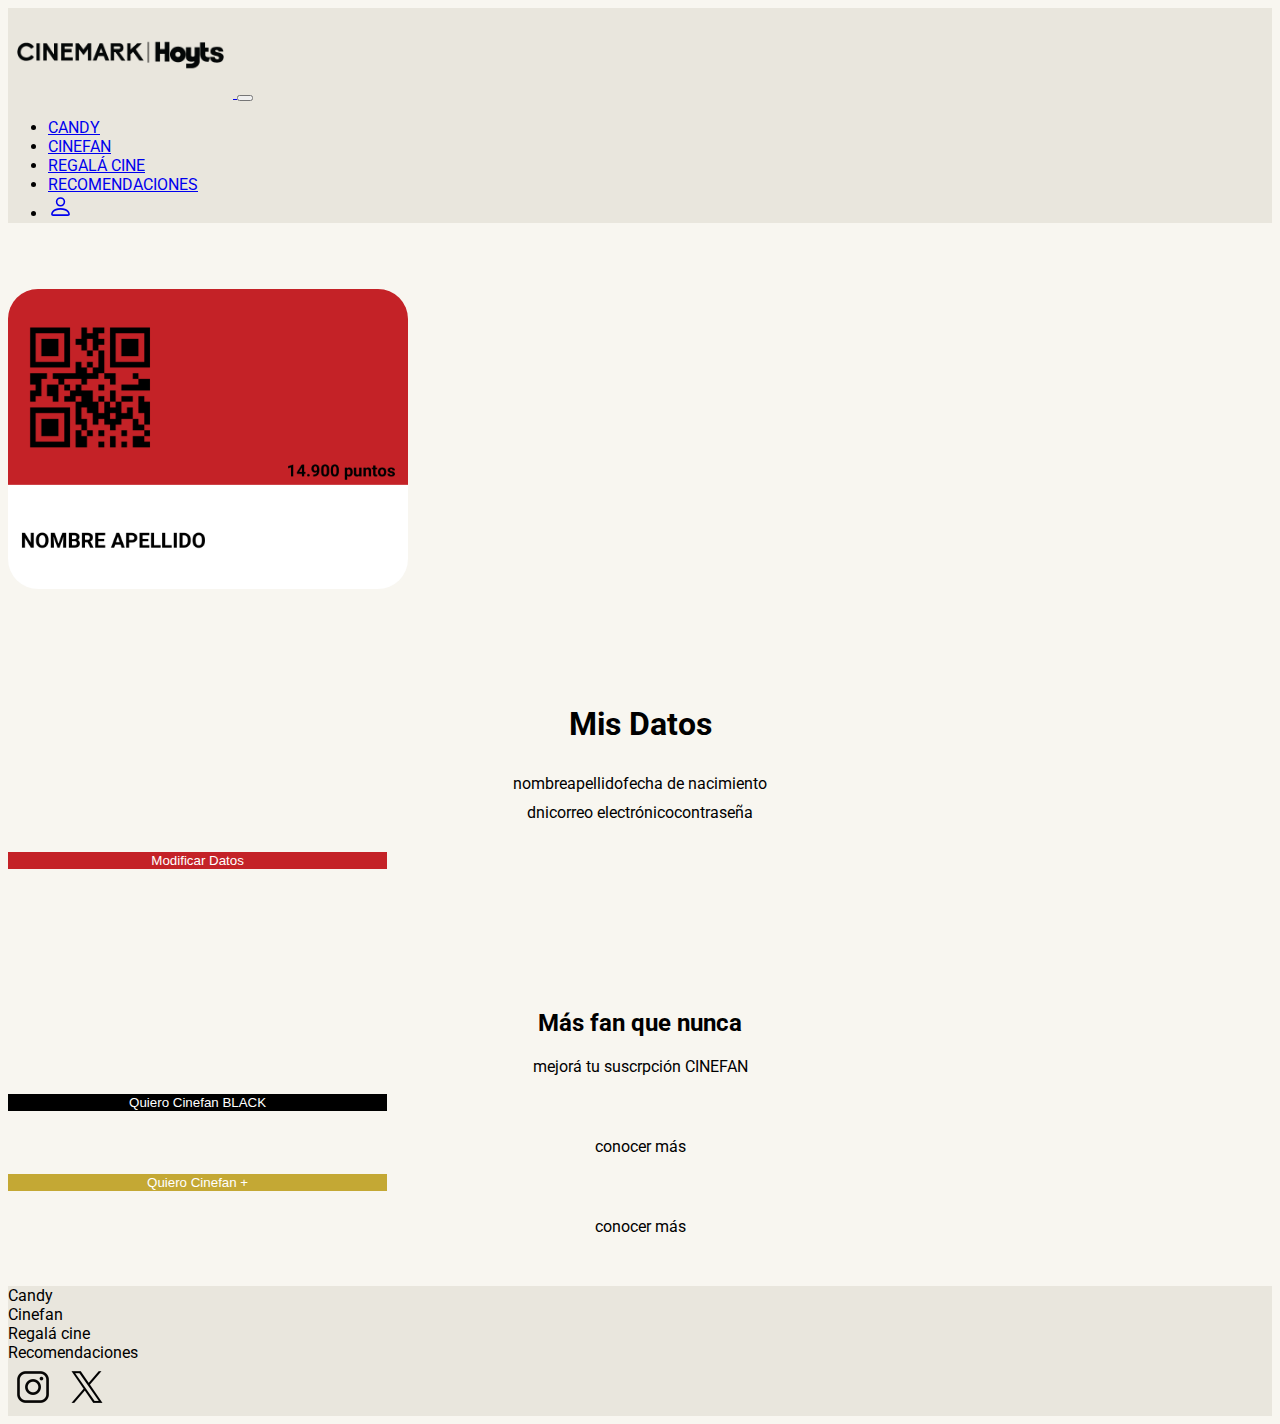
<file: perfil2.html>
<!DOCTYPE html>
<html lang="en">
<head>
    <meta charset="utf-8">
    <meta name="viewport" content="width=device-width, initial-scale=1">
    <title>Bootstrap demo</title>
    <link href="https://cdn.jsdelivr.net/npm/bootstrap@5.3.1/dist/css/bootstrap.min.css" rel="stylesheet" integrity="sha384-4bw+/aepP/YC94hEpVNVgiZdgIC5+VKNBQNGCHeKRQN+PtmoHDEXuppvnDJzQIu9" crossorigin="anonymous">
    <link href="estilos.css" rel="stylesheet">
    <link rel="preconnect" href="https://fonts.googleapis.com">
    <link rel="preconnect" href="https://fonts.gstatic.com" crossorigin>
    <link href="https://fonts.googleapis.com/css2?family=Roboto:wght@500&display=swap" rel="stylesheet">
</head>
<body>
   <nav class="navbar navbar-expand-lg">
    <div class="container">
        <a class="navbar-brand" href="index.html">
            <img src="logo-beige.png" alt="LOGO" width="auto" height="90">
        </a>
        <button class="navbar-toggler" type="button" data-bs-toggle="collapse" data-bs-target="#navbarSupportedContent" aria-controls="navbarSupportedContent" aria-expanded="false" aria-label="Toggle navigation">
            <span class="navbar-toggler-icon"></span>
        </button>
        <div class="collapse navbar-collapse" id="navbarSupportedContent">
            <ul class="navbar-nav mb-2 mb-lg-0">
                <li class="nav-item">
                    <a class="nav-link active px-5"  aria-current="page" href="candy.html">CANDY</a>
                </li>
                <li class="nav-item">
                    <a class="nav-link active px-5" aria-current="page" href="cinefan.html">CINEFAN</a>
                </li>
                <li class="nav-item">
                    <a class="nav-link active px-5" aria-current="page" href="regala cine.html">REGALÁ CINE</a>
                </li>
                <li class="nav-item">
                    <a class="nav-link active px-5" aria-current="page" href="recomendaciones.html">RECOMENDACIONES</a>
                </li>
                <li class="nav-item">
                    <a class="nav-link active" aria-current="page" href="perfil.html">
                        <svg xmlns="http://www.w3.org/2000/svg" width="25" height="25" fill="currentColor" class="bi bi-person" viewBox="0 0 16 16">
                            <path d="M8 8a3 3 0 1 0 0-6 3 3 0 0 0 0 6Zm2-3a2 2 0 1 1-4 0 2 2 0 0 1 4 0Zm4 8c0 1-1 1-1 1H3s-1 0-1-1 1-4 6-4 6 3 6 4Zm-1-.004c-.001-.246-.154-.986-.832-1.664C11.516 10.68 10.289 10 8 10c-2.29 0-3.516.680-4.168 1.332-.678.678-.83 1.418-.832 1.664h10Z"/>
                        </svg>
                    </a>
                </li>
            </ul>
        </div>
    </div>
</nav>
	

  <div class="container">
    <div class="row d-flex justify-content-center align-items-center mitarjeta" id="image-container">
      <img src="tarjeta.png" alt="tarjeta">
    </div>
    
    <div class="row d-flex justify-content-center mis-textos" id="h1-container">
      <h1>Mis Datos</h1>
    </div>

   <div class="row" id="cards-container">
      <div class="col-md-4">
        <div class="card mi-card">
          <div class="card-body card-datos">
           nombre
          </div>
        </div>
        <div class="card mi-card">
          <div class="card-body card-datos">
           apellido
          </div>
        </div>
        <div class="card mi-card">
          <div class="card-body card-datos">
            fecha de nacimiento
          </div>
        </div>
      </div>
      <div class="col-md-4"></div>
      <div class="col-md-4">
        <div class="card mi-card">
          <div class="card-body card-datos">
            dni
          </div>
        </div>
        <div class="card mi-card">
          <div class="card-body card-datos">
            correo electrónico
          </div>
        </div>
        <div class="card mi-card">
          <div class="card-body card-datos">
            contraseña
          </div>
        </div>
      </div>
    </div>
    
    <div class="row d-flex justify-content-center" id="button-container">
      <button class="btn miboton3">Modificar Datos</button>
    </div>
    
   
    <div class="row d-flex justify-content-center mis-textos" id="h2-p-container">
      <h2>Más fan que nunca</h2>
      <p>mejorá tu suscrpción CINEFAN</p>
    </div>
    
    <div class="row d-flex justify-content-center" id="button-p1-container">
      <button class="btn miboton4">Quiero Cinefan BLACK</button>
      <p class="mis-textos">conocer más</p>
    </div>
   
    <div class="row d-flex justify-content-center" id="button-p2-container">
      <button class="btn miboton5">Quiero Cinefan +</button>
      <p class="mis-textos">conocer más</p>
    </div>
  </div>

	
	
	   <footer class=" text-white py-3">
    <div class="container">
      <div class="row justify-content-center">
        <div class="col-md-6 columnafooter">
    <div class="mb-2"><a href="candy.html">Candy</a> </div>
					<div class="mb-2"><a href="cinefan.html">Cinefan</a> </div>
					<div class="mb-2"><a href="regala cine.html">Regalá cine</a> </div>
					<div class="mb-2"><a href="recomendaciones.html">Recomendaciones</a> </div>
        </div>
        <div class="col-md-1">
          <a href="https://www.instagram.com/cinemarkhoyts/?hl=es"><img src="insatgram.png" alt="insta" width="50" height="50"></a>
          <a href="https://twitter.com/CinemarkHoyts?ref_src=twsrc%5Egoogle%7Ctwcamp%5Eserp%7Ctwgr%5Eauthor"><img src="twitter.png" alt="X" width="50" height="50"></a>
        </div>
      </div>
    </div>
  </footer>


<script src="https://cdn.jsdelivr.net/npm/bootstrap@5.3.1/dist/js/bootstrap.bundle.min.js" integrity="sha384-HwwvtgBNo3bZJJLYd8oVXjrBZt8cqVSpeBNS5n7C8IVInixGAoxmnlMuBnhbgrkm" crossorigin="anonymous"></script>
</body>
</html>
</file>
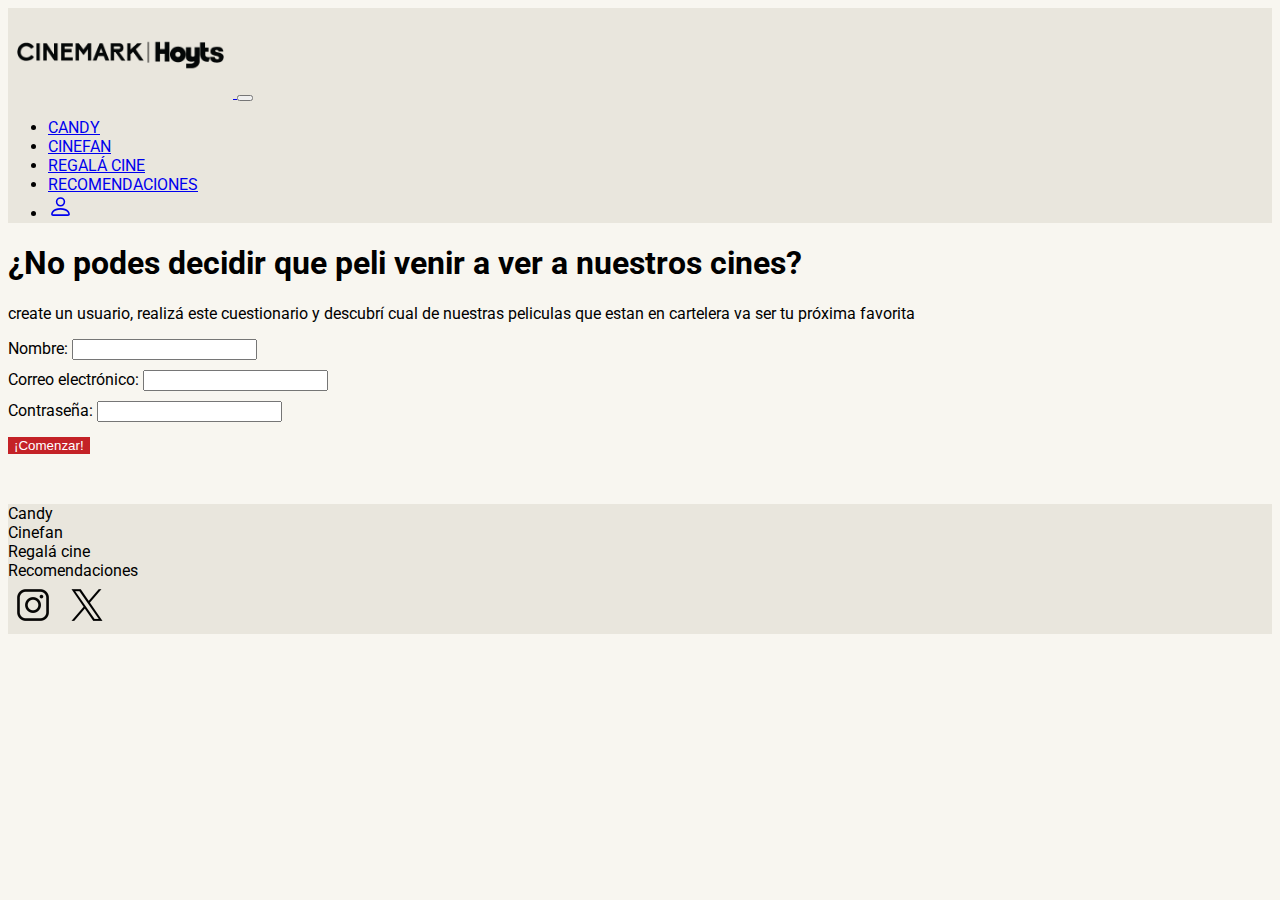
<file: recomendaciones.html>
<!DOCTYPE html>
<html lang="en">
<head>
    <meta charset="utf-8">
    <meta name="viewport" content="width=device-width, initial-scale=1">
    <title>Bootstrap demo</title>
    <link href="https://cdn.jsdelivr.net/npm/bootstrap@5.3.1/dist/css/bootstrap.min.css" rel="stylesheet" integrity="sha384-4bw+/aepP/YC94hEpVNVgiZdgIC5+VKNBQNGCHeKRQN+PtmoHDEXuppvnDJzQIu9" crossorigin="anonymous">
    <link href="estilos.css" rel="stylesheet">
    <link rel="preconnect" href="https://fonts.googleapis.com">
    <link rel="preconnect" href="https://fonts.gstatic.com" crossorigin>
    <link href="https://fonts.googleapis.com/css2?family=Roboto:wght@500&display=swap" rel="stylesheet">
</head>
<body>
   <nav class="navbar navbar-expand-lg">
    <div class="container">
        <a class="navbar-brand" href="index.html">
            <img src="logo-beige.png" alt="LOGO" width="auto" height="90">
        </a>
        <button class="navbar-toggler" type="button" data-bs-toggle="collapse" data-bs-target="#navbarSupportedContent" aria-controls="navbarSupportedContent" aria-expanded="false" aria-label="Toggle navigation">
            <span class="navbar-toggler-icon"></span>
        </button>
        <div class="collapse navbar-collapse" id="navbarSupportedContent">
            <ul class="navbar-nav mb-2 mb-lg-0">
                <li class="nav-item">
                    <a class="nav-link active px-5"  aria-current="page" href="candy.html">CANDY</a>
                </li>
                <li class="nav-item">
                    <a class="nav-link active px-5" aria-current="page" href="cinefan.html">CINEFAN</a>
                </li>
                <li class="nav-item">
                    <a class="nav-link active px-5" aria-current="page" href="regala cine.html">REGALÁ CINE</a>
                </li>
                <li class="nav-item">
                    <a class="nav-link active px-5" aria-current="page" href="recomendaciones.html">RECOMENDACIONES</a>
                </li>
                <li class="nav-item">
                    <a class="nav-link active" aria-current="page" href="perfil.html">
                        <svg xmlns="http://www.w3.org/2000/svg" width="25" height="25" fill="currentColor" class="bi bi-person" viewBox="0 0 16 16">
                            <path d="M8 8a3 3 0 1 0 0-6 3 3 0 0 0 0 6Zm2-3a2 2 0 1 1-4 0 2 2 0 0 1 4 0Zm4 8c0 1-1 1-1 1H3s-1 0-1-1 1-4 6-4 6 3 6 4Zm-1-.004c-.001-.246-.154-.986-.832-1.664C11.516 10.68 10.289 10 8 10c-2.29 0-3.516.680-4.168 1.332-.678.678-.83 1.418-.832 1.664h10Z"/>
                        </svg>
                    </a>
                </li>
            </ul>
        </div>
    </div>
</nav>

<h1 class="text-center mt-5 m">¿No podes decidir que peli venir a ver a nuestros cines?</h1>
        <p class="text-center mb-5"> create un usuario, realizá este cuestionario y descubrí cual de nuestras peliculas 
que estan en cartelera va ser tu próxima favorita </p>
        
	<div class="container mt-5">
  <div class="row justify-content-center">
    <div class="col-md-6 mx-auto">
        <form>
          <div class="form-group">
            <label for="name">Nombre:</label>
            <input type="text" class="form-control" id="nombre" name="nombre" required>
          </div>
          <div class="form-group">
            <label for="email">Correo electrónico:</label>
            <input type="email" class="form-control" id="mail" name="mail" required>
          </div>
          <div class="form-group">
            <label for="password">Contraseña:</label>
            <input type="password" class="form-control" id="contraseña" name="contraseña" required>
          </div>
          <button type="submit" class="btn miboton1">¡Comenzar!</button>
        </form>
	  </div>
</div>
		</div>
	
	     <footer class=" text-white py-3">
    <div class="container">
      <div class="row justify-content-center">
        <div class="col-md-6 columnafooter">
    <div class="mb-2"><a href="candy.html">Candy</a> </div>
					<div class="mb-2"><a href="cinefan.html">Cinefan</a> </div>
					<div class="mb-2"><a href="regala cine.html">Regalá cine</a> </div>
					<div class="mb-2"><a href="recomendaciones.html">Recomendaciones</a> </div>
        </div>
        <div class="col-md-1">
          <a href="https://www.instagram.com/cinemarkhoyts/?hl=es"><img src="insatgram.png" alt="insta" width="50" height="50"></a>
          <a href="https://twitter.com/CinemarkHoyts?ref_src=twsrc%5Egoogle%7Ctwcamp%5Eserp%7Ctwgr%5Eauthor"><img src="twitter.png" alt="X" width="50" height="50"></a>
        </div>
      </div>
    </div>
  </footer>

<script src="https://cdn.jsdelivr.net/npm/bootstrap@5.3.1/dist/js/bootstrap.bundle.min.js" integrity="sha384-HwwvtgBNo3bZJJLYd8oVXjrBZt8cqVSpeBNS5n7C8IVInixGAoxmnlMuBnhbgrkm" crossorigin="anonymous"></script>
</body>
</html>
</file>
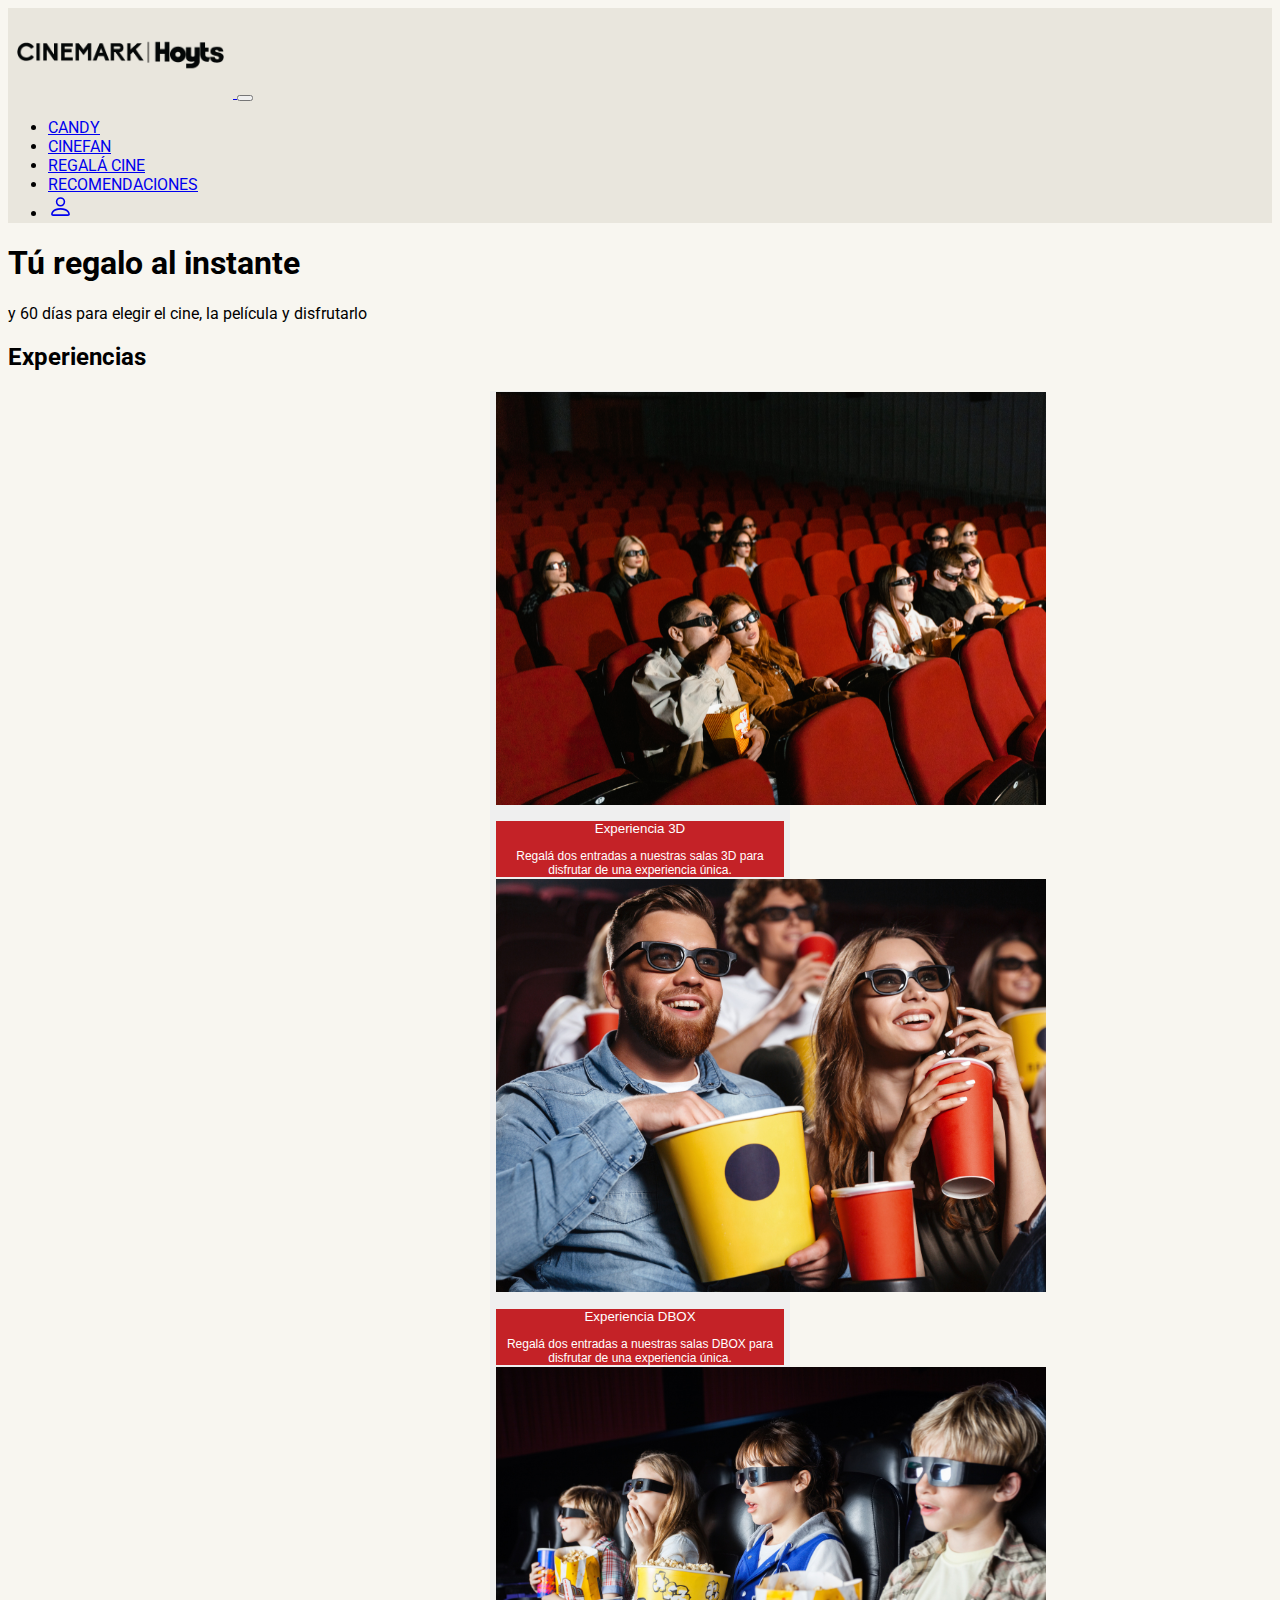
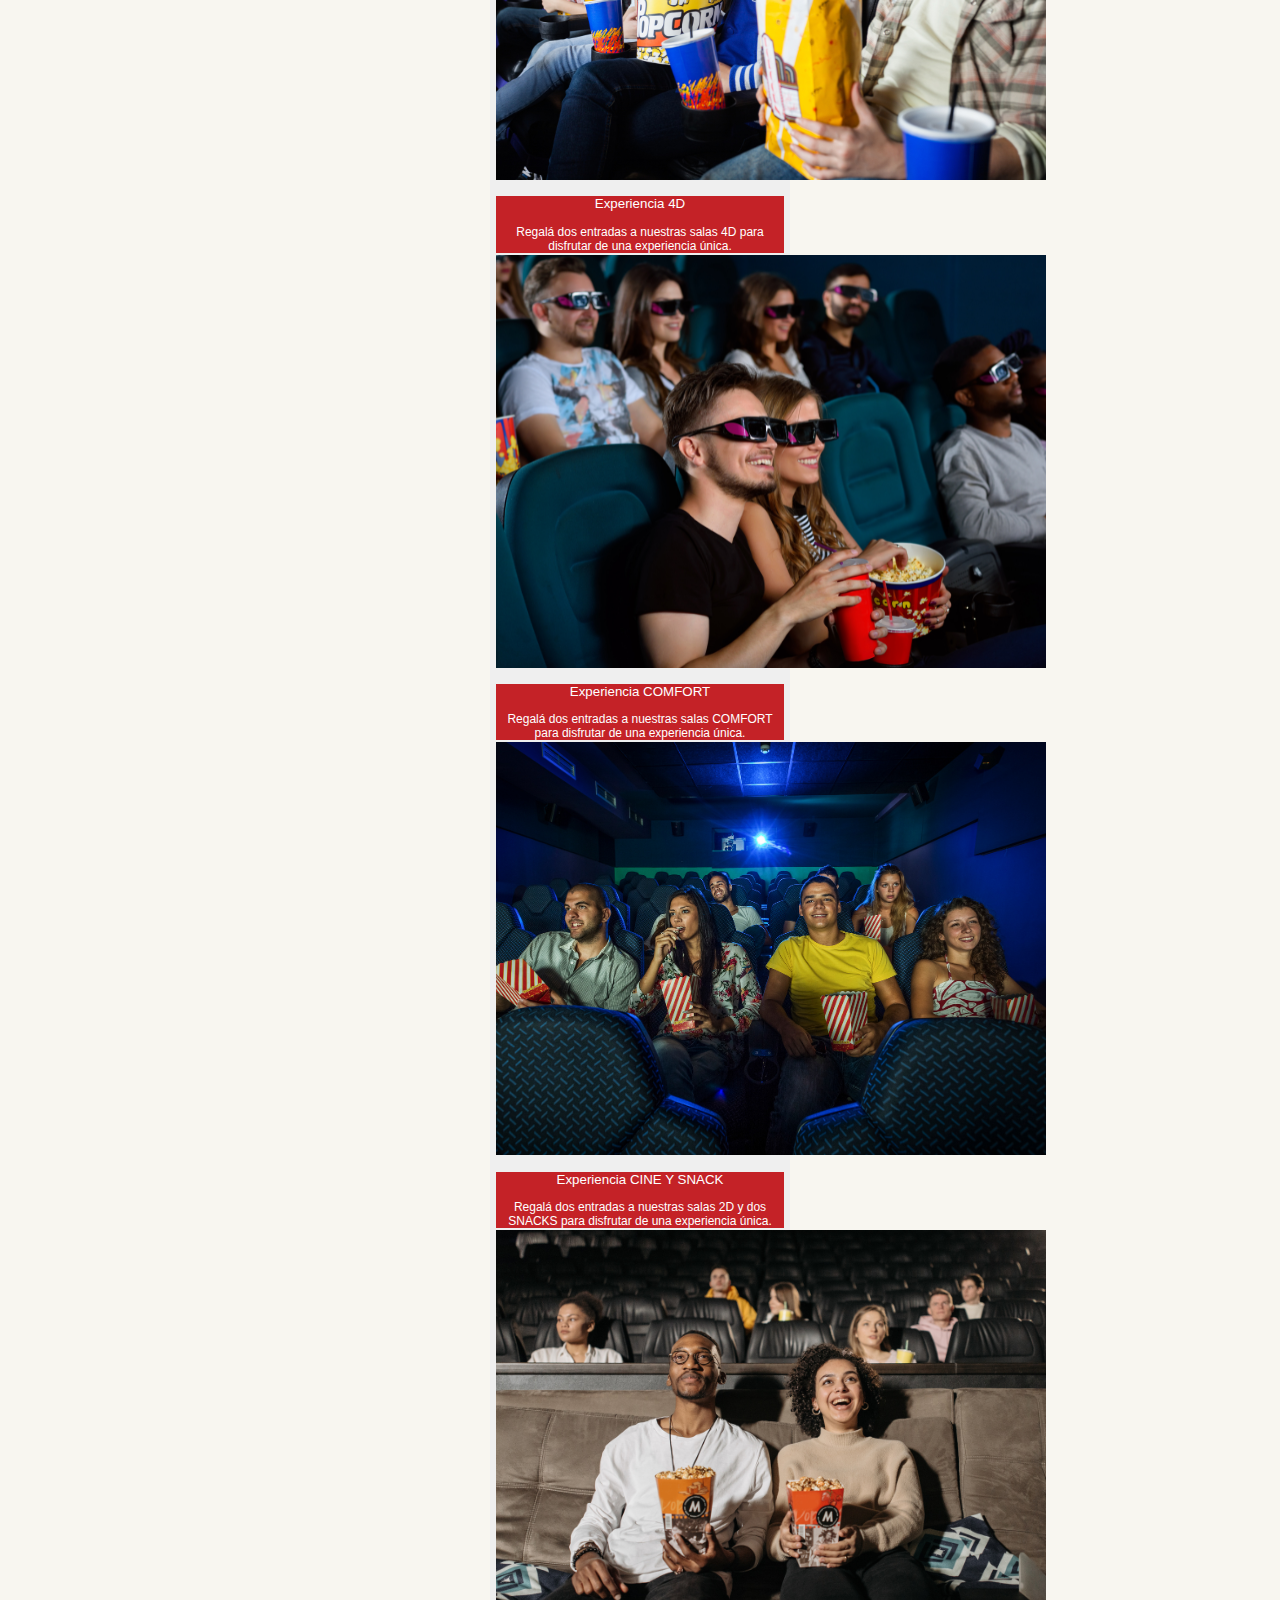
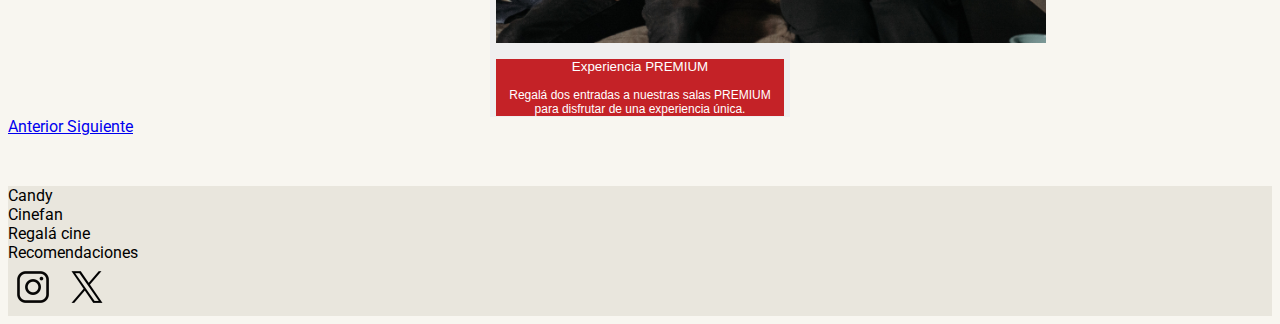
<file: regala cine.html>
<!DOCTYPE html>
<html lang="en">
<head>
    <meta charset="utf-8">
    <meta name="viewport" content="width=device-width, initial-scale=1">
    <title>Bootstrap demo</title>
    <link href="https://cdn.jsdelivr.net/npm/bootstrap@5.3.1/dist/css/bootstrap.min.css" rel="stylesheet" integrity="sha384-4bw+/aepP/YC94hEpVNVgiZdgIC5+VKNBQNGCHeKRQN+PtmoHDEXuppvnDJzQIu9" crossorigin="anonymous">
    <link href="estilos.css" rel="stylesheet">
    <link rel="preconnect" href="https://fonts.googleapis.com">
    <link rel="preconnect" href="https://fonts.gstatic.com" crossorigin>
    <link href="https://fonts.googleapis.com/css2?family=Roboto:wght@500&display=swap" rel="stylesheet">
</head>
<body>
   <nav class="navbar navbar-expand-lg">
    <div class="container">
        <a class="navbar-brand" href="index.html">
            <img src="logo-beige.png" alt="LOGO" width="auto" height="90">
        </a>
        <button class="navbar-toggler" type="button" data-bs-toggle="collapse" data-bs-target="#navbarSupportedContent" aria-controls="navbarSupportedContent" aria-expanded="false" aria-label="Toggle navigation">
            <span class="navbar-toggler-icon"></span>
        </button>
        <div class="collapse navbar-collapse" id="navbarSupportedContent">
            <ul class="navbar-nav mb-2 mb-lg-0">
                <li class="nav-item">
                    <a class="nav-link active px-5"  aria-current="page" href="candy.html">CANDY</a>
                </li>
                <li class="nav-item">
                    <a class="nav-link active px-5" aria-current="page" href="cinefan.html">CINEFAN</a>
                </li>
                <li class="nav-item">
                    <a class="nav-link active px-5" aria-current="page" href="regala cine.html">REGALÁ CINE</a>
                </li>
                <li class="nav-item">
                    <a class="nav-link active px-5" aria-current="page" href="recomendaciones.html">RECOMENDACIONES</a>
                </li>
                <li class="nav-item">
                    <a class="nav-link active" aria-current="page" href="perfil.html">
                        <svg xmlns="http://www.w3.org/2000/svg" width="25" height="25" fill="currentColor" class="bi bi-person" viewBox="0 0 16 16">
                            <path d="M8 8a3 3 0 1 0 0-6 3 3 0 0 0 0 6Zm2-3a2 2 0 1 1-4 0 2 2 0 0 1 4 0Zm4 8c0 1-1 1-1 1H3s-1 0-1-1 1-4 6-4 6 3 6 4Zm-1-.004c-.001-.246-.154-.986-.832-1.664C11.516 10.68 10.289 10 8 10c-2.29 0-3.516.680-4.168 1.332-.678.678-.83 1.418-.832 1.664h10Z"/>
                        </svg>
                    </a>
                </li>
            </ul>
        </div>
    </div>
</nav>

<h1 class="text-center mt-5 m">Tú regalo al instante</h1>
        <p class="text-center mb-5"> y 60 días para elegir el cine, la película y disfrutarlo </p>
        
        <h2 class="text-center mt-4">Experiencias</h2>
        
	   <div class="container mt-5 " data-bs-theme="dark">
    <div class="row justify-content-center ">
        <div id="experiencias" class="carousel slide m-auto">
            <div class="carousel-inner">
                <div class="carousel-item active">
                    <div class="row ">
                        <div class="col">
                           <button class="btn miboton6" type="button" data-bs-toggle="collapse" data-bs-target="#collapseExample" aria-expanded="false" aria-controls="collapseExample">
							   <div class="card micard1" style="width: 18rem;">
								   
  <img src="31.png" class="card-img-top" alt="...">
  <div class="card-body mi-cardbody">
	   <p class="card-text"> Experiencia 3D</p>
	  <div class="collapse" id="collapseExample">
  <div class="card mi-cardbody2">
    Regalá dos entradas a nuestras salas 3D para disfrutar de una experiencia única.
  </div>
</div>
  </div>
</div>
					  	</button>
                        </div>
                        <div class="col">
                           <button class="btn miboton6" type="button" data-bs-toggle="collapse" data-bs-target="#collapseExample1" aria-expanded="false" aria-controls="collapseExample1">
							   <div class="card micard1" style="width: 18rem;">
								   
  <img src="32.png" class="card-img-top" alt="...">
  <div class="card-body mi-cardbody">
	   <p class="card-text"> Experiencia DBOX</p>
	  <div class="collapse" id="collapseExample1">
  <div class="card mi-cardbody2">
    Regalá dos entradas a nuestras salas DBOX para disfrutar de una experiencia única.
  </div>
</div>
  </div>
</div>
					  	</button>
                        </div>
                        <div class="col">
                           <button class="btn miboton6" type="button" data-bs-toggle="collapse" data-bs-target="#collapseExample2" aria-expanded="false" aria-controls="collapseExample2">
							   <div class="card micard1" style="width: 18rem;">
								   
  <img src="33.png" class="card-img-top" alt="...">
  <div class="card-body mi-cardbody">
	   <p class="card-text"> Experiencia 4D</p>
	  <div class="collapse" id="collapseExample2">
  <div class="card mi-cardbody2">
    Regalá dos entradas a nuestras salas 4D para disfrutar de una experiencia única.
  </div>
</div>
  </div>
</div>
					  	</button>
                        </div>
                    </div>
					
                </div>
                <div class="carousel-item">
                     <div class="row">
                         <div class="col">
                           <button class="btn miboton6" type="button" data-bs-toggle="collapse" data-bs-target="#collapseExample3" aria-expanded="false" aria-controls="collapseExample3">
							   <div class="card micard1" style="width: 18rem;">
								   
  <img src="34.png" class="card-img-top" alt="...">
  <div class="card-body mi-cardbody">
	   <p class="card-text"> Experiencia COMFORT</p>
	  <div class="collapse" id="collapseExample3">
  <div class="card mi-cardbody2">
    Regalá dos entradas a nuestras salas COMFORT para disfrutar de una experiencia única.
  </div>
</div>
  </div>
</div>
					  	</button>
                        </div>
                        <div class="col">
                           <button class="btn miboton6" type="button" data-bs-toggle="collapse" data-bs-target="#collapseExample4" aria-expanded="false" aria-controls="collapseExample4">
							   <div class="card micard1" style="width: 18rem;">
								   
  <img src="35.png" class="card-img-top" alt="...">
  <div class="card-body mi-cardbody">
	   <p class="card-text"> Experiencia CINE Y SNACK</p>
	  <div class="collapse" id="collapseExample4">
  <div class="card mi-cardbody2">
    Regalá dos entradas a nuestras salas 2D y dos SNACKS para disfrutar de una experiencia única.
  </div>
</div>
  </div>
</div>
					  	</button>
                        </div>
                        <div class="col">
                           <button class="btn miboton6" type="button" data-bs-toggle="collapse" data-bs-target="#collapseExample5" aria-expanded="false" aria-controls="collapseExample5">
							   <div class="card micard1" style="width: 18rem;">
								   
  <img src="36.png" class="card-img-top" alt="...">
  <div class="card-body mi-cardbody">
	   <p class="card-text"> Experiencia PREMIUM</p>
	  <div class="collapse" id="collapseExample5">
  <div class="card mi-cardbody2">
    Regalá dos entradas a nuestras salas PREMIUM para disfrutar de una experiencia única.
  </div>
</div>
  </div>
</div>
					  	</button>
                        </div>
                    </div>
					
                </div>
            </div>
            <a class="carousel-control-prev" href="#experiencias" role="button" data-bs-slide="prev">
                <span class="carousel-control-prev-icon" aria-hidden="true"></span>
                <span class="visually-hidden">Anterior</span>
            </a>
            <a class="carousel-control-next" href="#experiencias" role="button" data-bs-slide="next">
                <span class="carousel-control-next-icon" aria-hidden="true"></span>
                <span class="visually-hidden">Siguiente</span>
            </a>
        </div>
    </div>
</div>
	
 
	
     <footer class=" text-white py-3">
    <div class="container">
      <div class="row justify-content-center">
        <div class="col-md-6 columnafooter">
    <div class="mb-2"><a href="candy.html">Candy</a> </div>
					<div class="mb-2"><a href="cinefan.html">Cinefan</a> </div>
					<div class="mb-2"><a href="regala cine.html">Regalá cine</a> </div>
					<div class="mb-2"><a href="recomendaciones.html">Recomendaciones</a> </div>
        </div>
        <div class="col-md-1">
          <a href="https://www.instagram.com/cinemarkhoyts/?hl=es"><img src="insatgram.png" alt="insta" width="50" height="50"></a>
          <a href="https://twitter.com/CinemarkHoyts?ref_src=twsrc%5Egoogle%7Ctwcamp%5Eserp%7Ctwgr%5Eauthor"><img src="twitter.png" alt="X" width="50" height="50"></a>
        </div>
      </div>
    </div>
  </footer>


<script src="https://cdn.jsdelivr.net/npm/bootstrap@5.3.1/dist/js/bootstrap.bundle.min.js" integrity="sha384-HwwvtgBNo3bZJJLYd8oVXjrBZt8cqVSpeBNS5n7C8IVInixGAoxmnlMuBnhbgrkm" crossorigin="anonymous"></script>
</body>
</html>
</file>
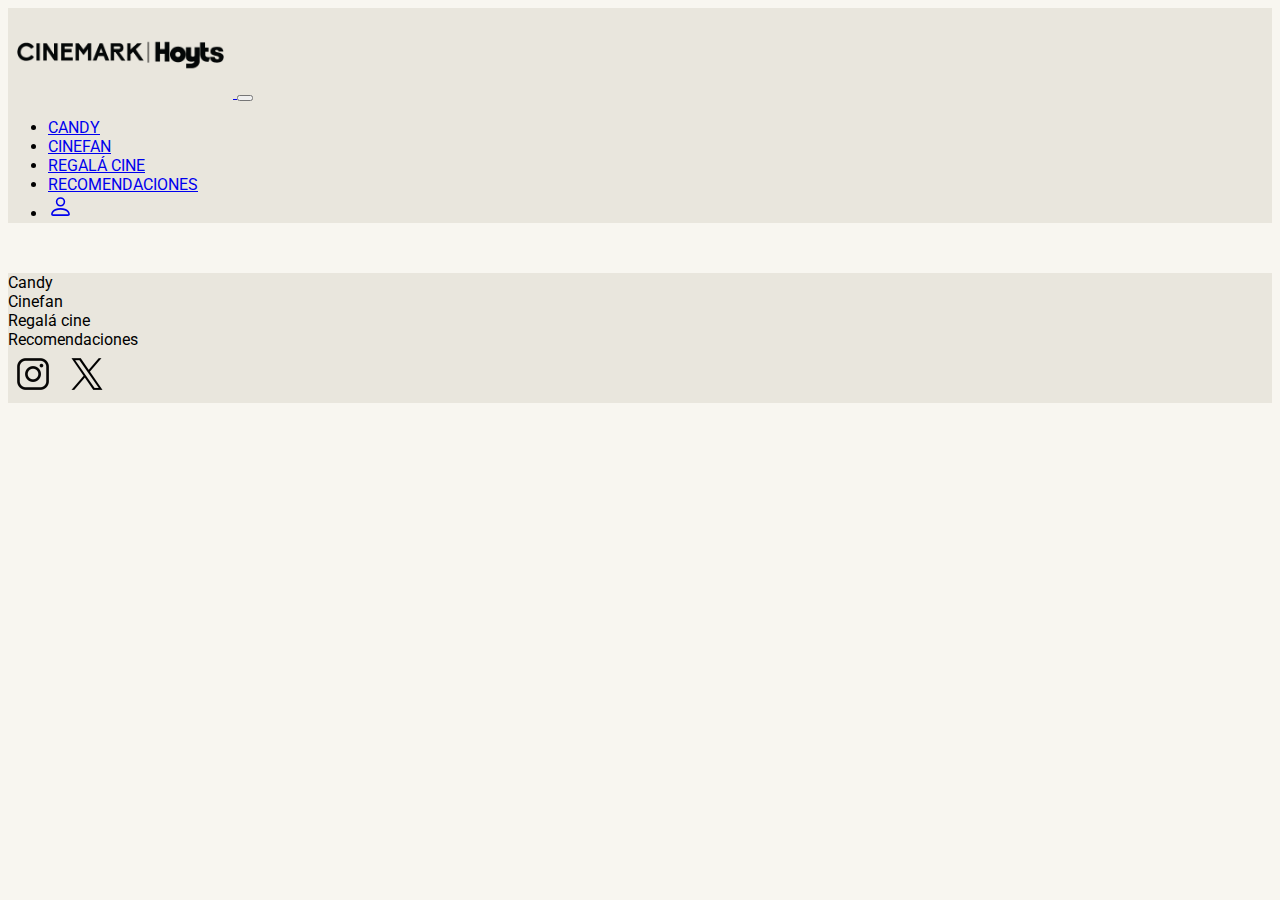
<file: SDL.html>
<!DOCTYPE html>
<html lang="en">
<head>
    <meta charset="utf-8">
    <meta name="viewport" content="width=device-width, initial-scale=1">
    <title>Bootstrap demo</title>
    <link href="https://cdn.jsdelivr.net/npm/bootstrap@5.3.1/dist/css/bootstrap.min.css" rel="stylesheet" integrity="sha384-4bw+/aepP/YC94hEpVNVgiZdgIC5+VKNBQNGCHeKRQN+PtmoHDEXuppvnDJzQIu9" crossorigin="anonymous">
    <link href="estilos.css" rel="stylesheet">
    <link rel="preconnect" href="https://fonts.googleapis.com">
    <link rel="preconnect" href="https://fonts.gstatic.com" crossorigin>
    <link href="https://fonts.googleapis.com/css2?family=Roboto:wght@500&display=swap" rel="stylesheet">
</head>
<body>
   <nav class="navbar navbar-expand-lg">
    <div class="container">
        <a class="navbar-brand" href="index.html">
            <img src="logo-beige.png" alt="LOGO" width="auto" height="90">
        </a>
        <button class="navbar-toggler" type="button" data-bs-toggle="collapse" data-bs-target="#navbarSupportedContent" aria-controls="navbarSupportedContent" aria-expanded="false" aria-label="Toggle navigation">
            <span class="navbar-toggler-icon"></span>
        </button>
        <div class="collapse navbar-collapse" id="navbarSupportedContent">
            <ul class="navbar-nav mb-2 mb-lg-0">
                <li class="nav-item">
                    <a class="nav-link active px-5"  aria-current="page" href="candy.html">CANDY</a>
                </li>
                <li class="nav-item">
                    <a class="nav-link active px-5" aria-current="page" href="cinefan.html">CINEFAN</a>
                </li>
                <li class="nav-item">
                    <a class="nav-link active px-5" aria-current="page" href="regala cine.html">REGALÁ CINE</a>
                </li>
                <li class="nav-item">
                    <a class="nav-link active px-5" aria-current="page" href="recomendaciones.html">RECOMENDACIONES</a>
                </li>
                <li class="nav-item">
                    <a class="nav-link active" aria-current="page" href="perfil.html">
                        <svg xmlns="http://www.w3.org/2000/svg" width="25" height="25" fill="currentColor" class="bi bi-person" viewBox="0 0 16 16">
                            <path d="M8 8a3 3 0 1 0 0-6 3 3 0 0 0 0 6Zm2-3a2 2 0 1 1-4 0 2 2 0 0 1 4 0Zm4 8c0 1-1 1-1 1H3s-1 0-1-1 1-4 6-4 6 3 6 4Zm-1-.004c-.001-.246-.154-.986-.832-1.664C11.516 10.68 10.289 10 8 10c-2.29 0-3.516.680-4.168 1.332-.678.678-.83 1.418-.832 1.664h10Z"/>
                        </svg>
                    </a>
                </li>
            </ul>
        </div>
    </div>
</nav>
	
	
	
 <footer class=" text-white py-3">
    <div class="container">
      <div class="row justify-content-center">
        <div class="col-md-6 columnafooter">
    <div class="mb-2"><a href="candy.html">Candy</a> </div>
					<div class="mb-2"><a href="cinefan.html">Cinefan</a> </div>
					<div class="mb-2"><a href="regala cine.html">Regalá cine</a> </div>
					<div class="mb-2"><a href="recomendaciones.html">Recomendaciones</a> </div>
        </div>
        <div class="col-md-1">
          <a href="https://www.instagram.com/cinemarkhoyts/?hl=es"><img src="insatgram.png" alt="insta" width="50" height="50"></a>
          <a href="https://twitter.com/CinemarkHoyts?ref_src=twsrc%5Egoogle%7Ctwcamp%5Eserp%7Ctwgr%5Eauthor"><img src="twitter.png" alt="X" width="50" height="50"></a>
        </div>
      </div>
    </div>
  </footer>

   


<script src="https://cdn.jsdelivr.net/npm/bootstrap@5.3.1/dist/js/bootstrap.bundle.min.js" integrity="sha384-HwwvtgBNo3bZJJLYd8oVXjrBZt8cqVSpeBNS5n7C8IVInixGAoxmnlMuBnhbgrkm" crossorigin="anonymous"></script>
</body>
</html>
</file>
<file: estilos.css>
@charset "UTF-8";
/* CSS Document */
body {background-color: #F8F6F0; font-family: 'Roboto', sans-serif;}
.navbar {background-color: #E9E6Dd}
.navbar-nav .nav-item:hover .nav-link {color: #F8F6F0;}
.my-custom-button {background-color: #c42227;border: none}
.my-custom-button1 {background-color: #c42227;border: none}
.btn:hover img {transform: scale(1.1);transition: transform 0.3s ease;}
footer {background-color: #E9E6Dd; margin-top: 50px}
.columnafooter a{text-decoration: none; color:black}
.columnafooter a:hover {text-decoration: underline}
.card-body {background-color:#F8F6F0;border-color: black; margin-top: 20px}
.descripcion1 p {color: black}
.btn {border: none}
@media (max-width: 768px) {.hidden-mobile {display: none !important;}}
.carousel-control-prev {background-color:#F8F6F0; width: 50px;height:50px; margin-top: 120px}
.carousel-control-next {background-color: #F8F6F0; width: 50px;height:50px; margin-top: 120px}
.card-text {color: white; text-align: center}
.card-body {background-color:#c42227;margin-top: 0}
.card:hover {border-color:#DFBE16 }
.btn-candy:hover img {transform: scale(1.1);transition: transform 0.3s ease;}
.card-body-2 {background-color:black;margin-top: 0;padding-top: 15px;padding-bottom: 15px}
.card-body-3 {background-color:#CDB54F;margin-top: 0;padding-top: 15px;padding-bottom: 15px}
.card-body {text-align: center; color: white}
.miboton1 {background-color: #c42227; margin-top: 15px; color: white}
.miboton1:hover {background-color: #DFBE16;color: white }
.form-group {margin-top: 10px}
.miboton2 {background-color: #F8F6F0; margin-top: 15px;}
.miboton2:hover {text-decoration: underline}
.mitarjeta img {width:400px; height: auto;margin-top: 50px;margin-bottom: 90px;border-radius: 30px}
.card-datos {background-color:#F8F6F0; color: black;}
.mi-card {border-color: black; margin-top: 10px;border-radius: 10px;}
.mi-card:hover {border-color:#c42227 }
.miboton3 {width: 30%; background-color: #c42227; margin-top: 30px;margin-bottom: 120px; color: white}
.miboton3:hover {background-color: #DFBE16;color: white }
.miboton4 {width: 30%; background-color:black; color: white;margin-bottom: 10px}
.miboton4:hover {background-color: #c42227;color: white }
.miboton5 {width: 30%; background-color:#C4A834;color: white;margin-bottom: 10px}
.miboton5:hover {background-color: #c42227;color: white }
.mis-textos {justify-content: center; text-align: center}
.miboton6 {background-color: none;border-color: none }
.miboton6:hover img {transform:none}
.mi-cardbody {background-color: #c42227}
.mi-cardbody2 {background-color:#c42227;border: none;font-size: 12px}
.col {justify-content: center;display: flex}
.col-md-4 {justify-content: center;display: flex}
</file>
